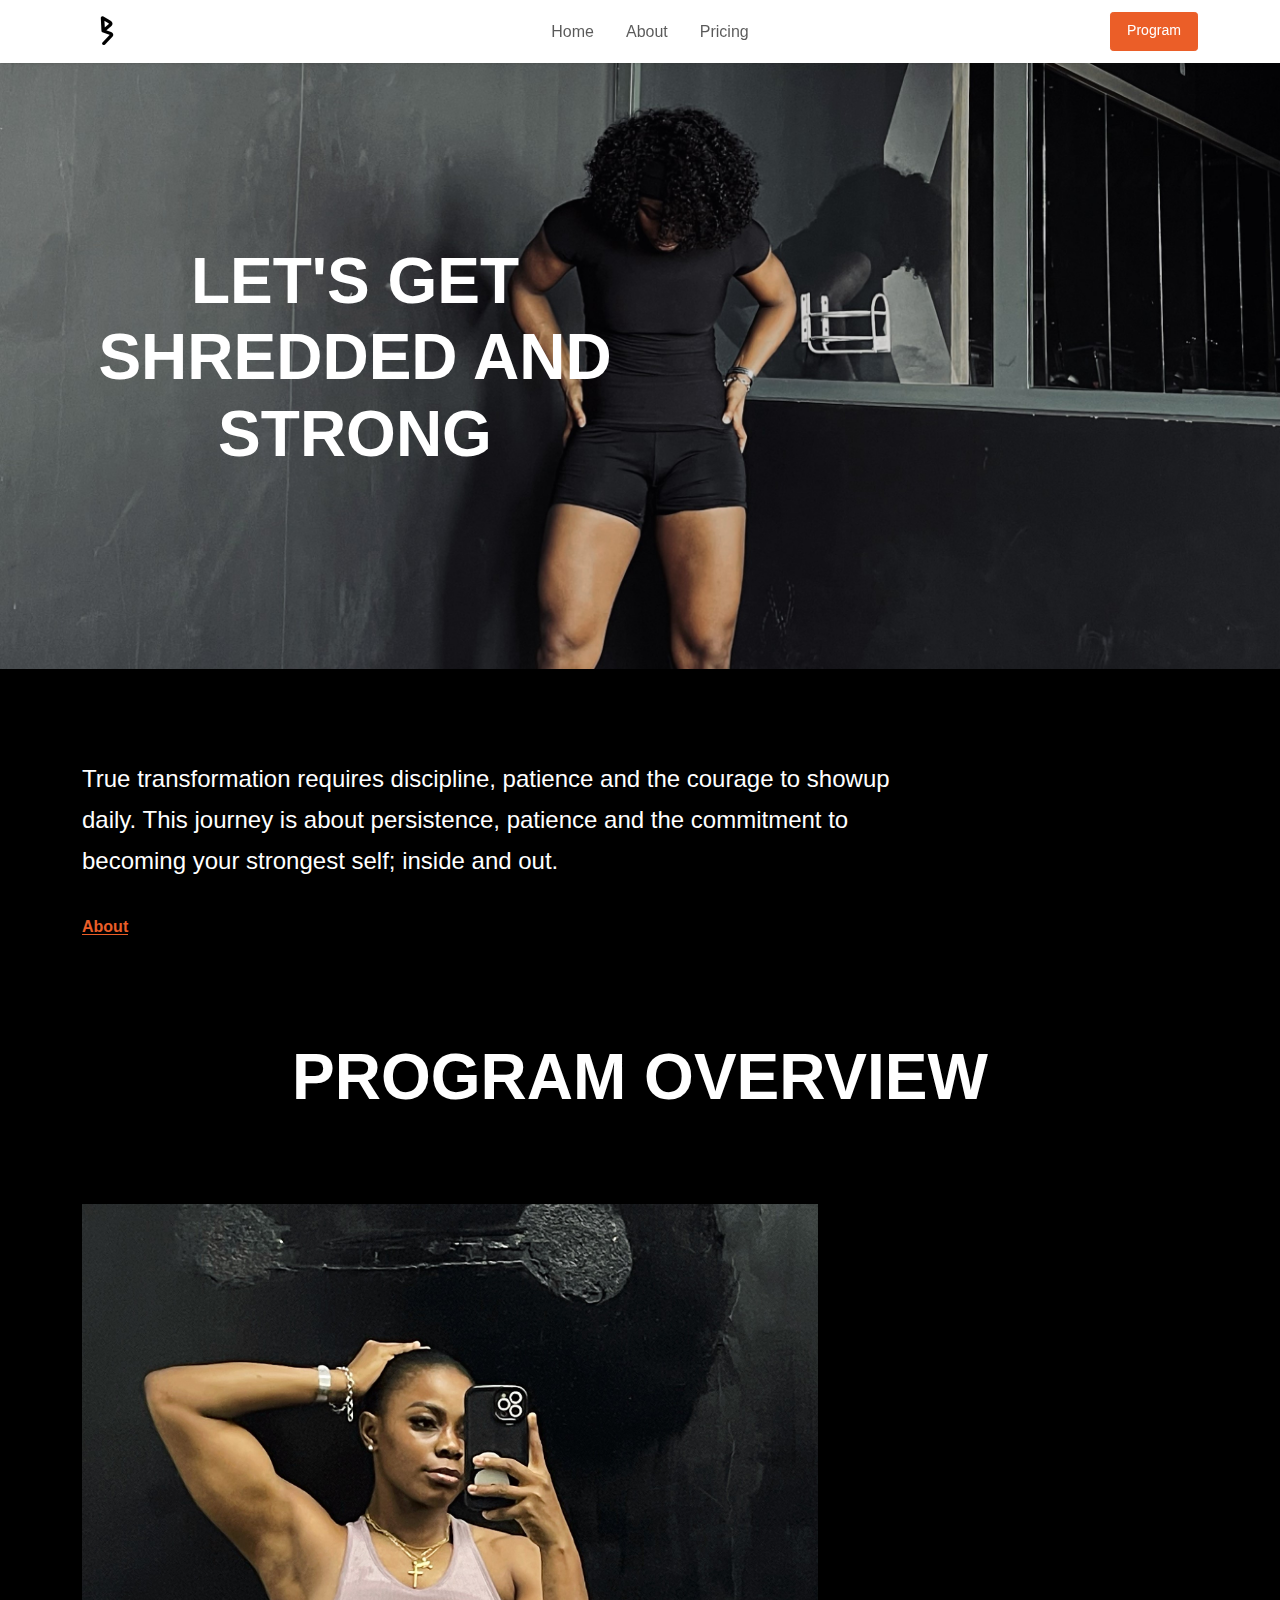
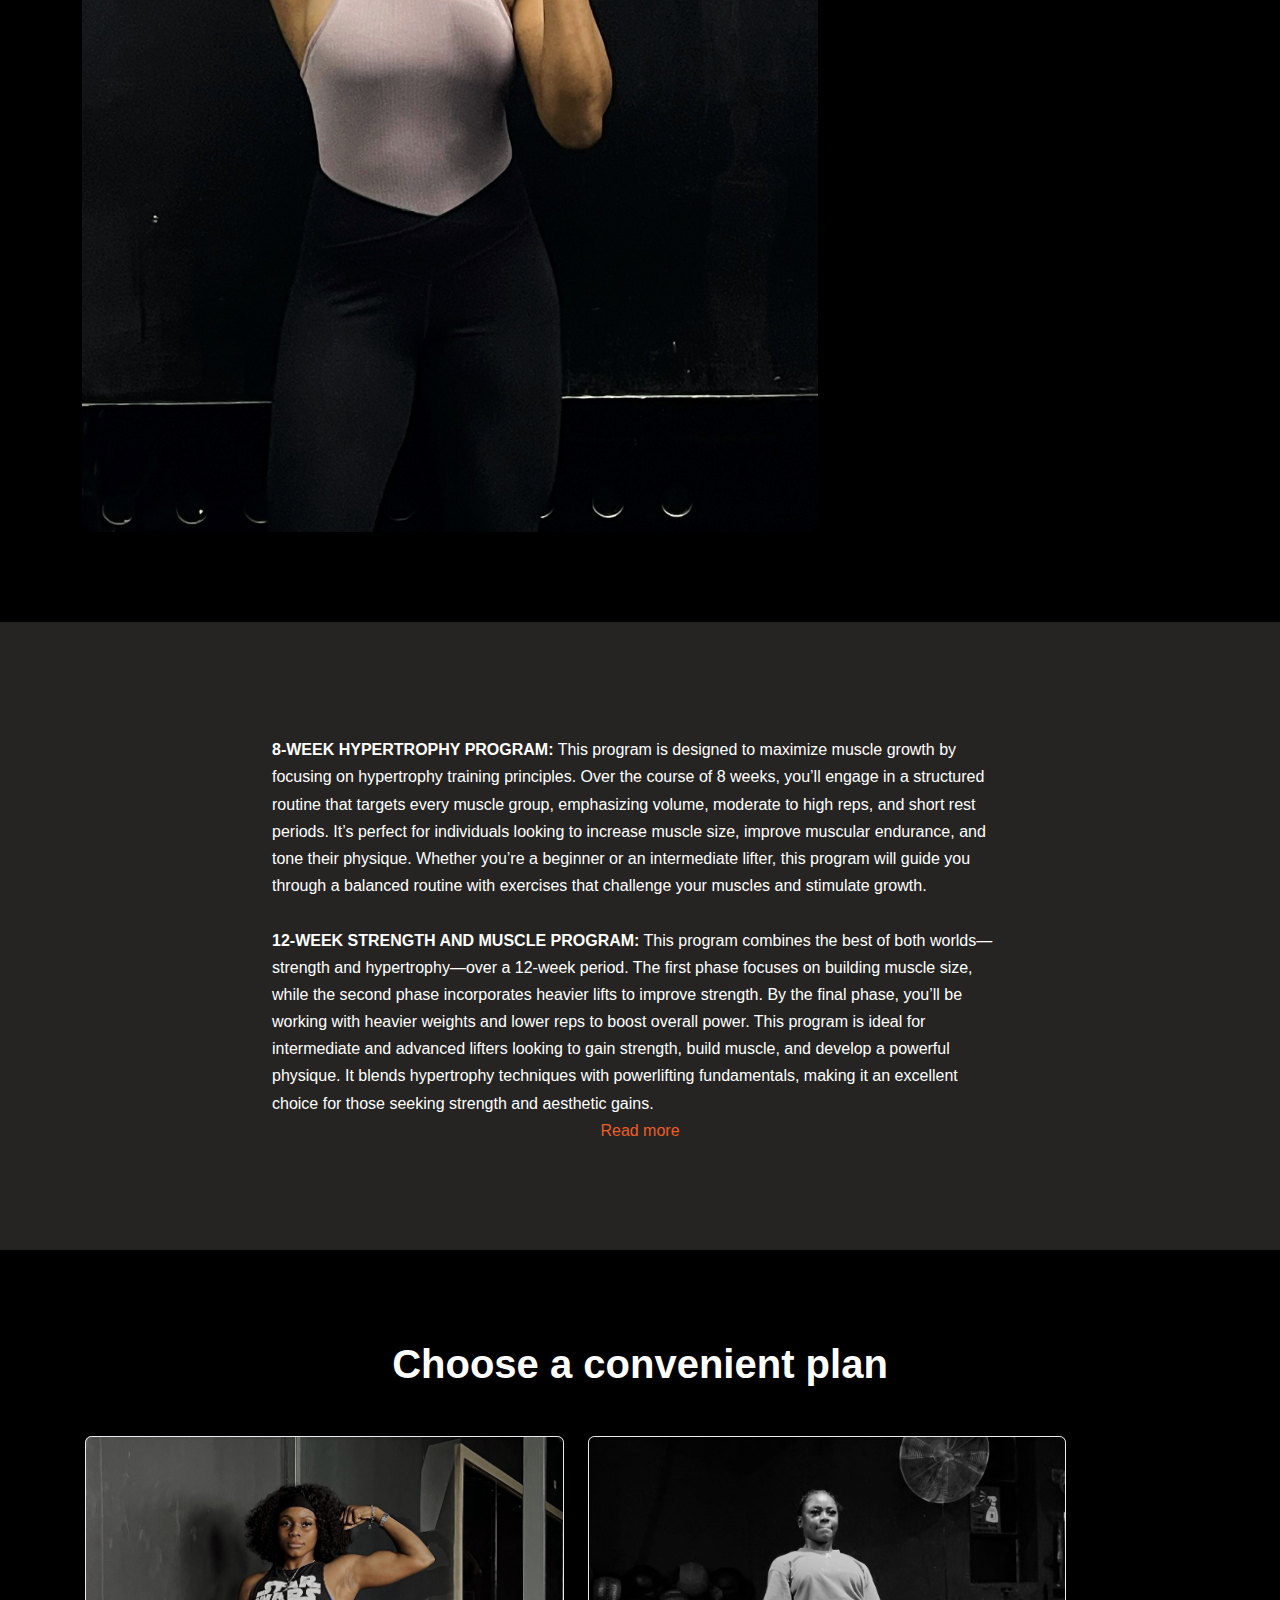
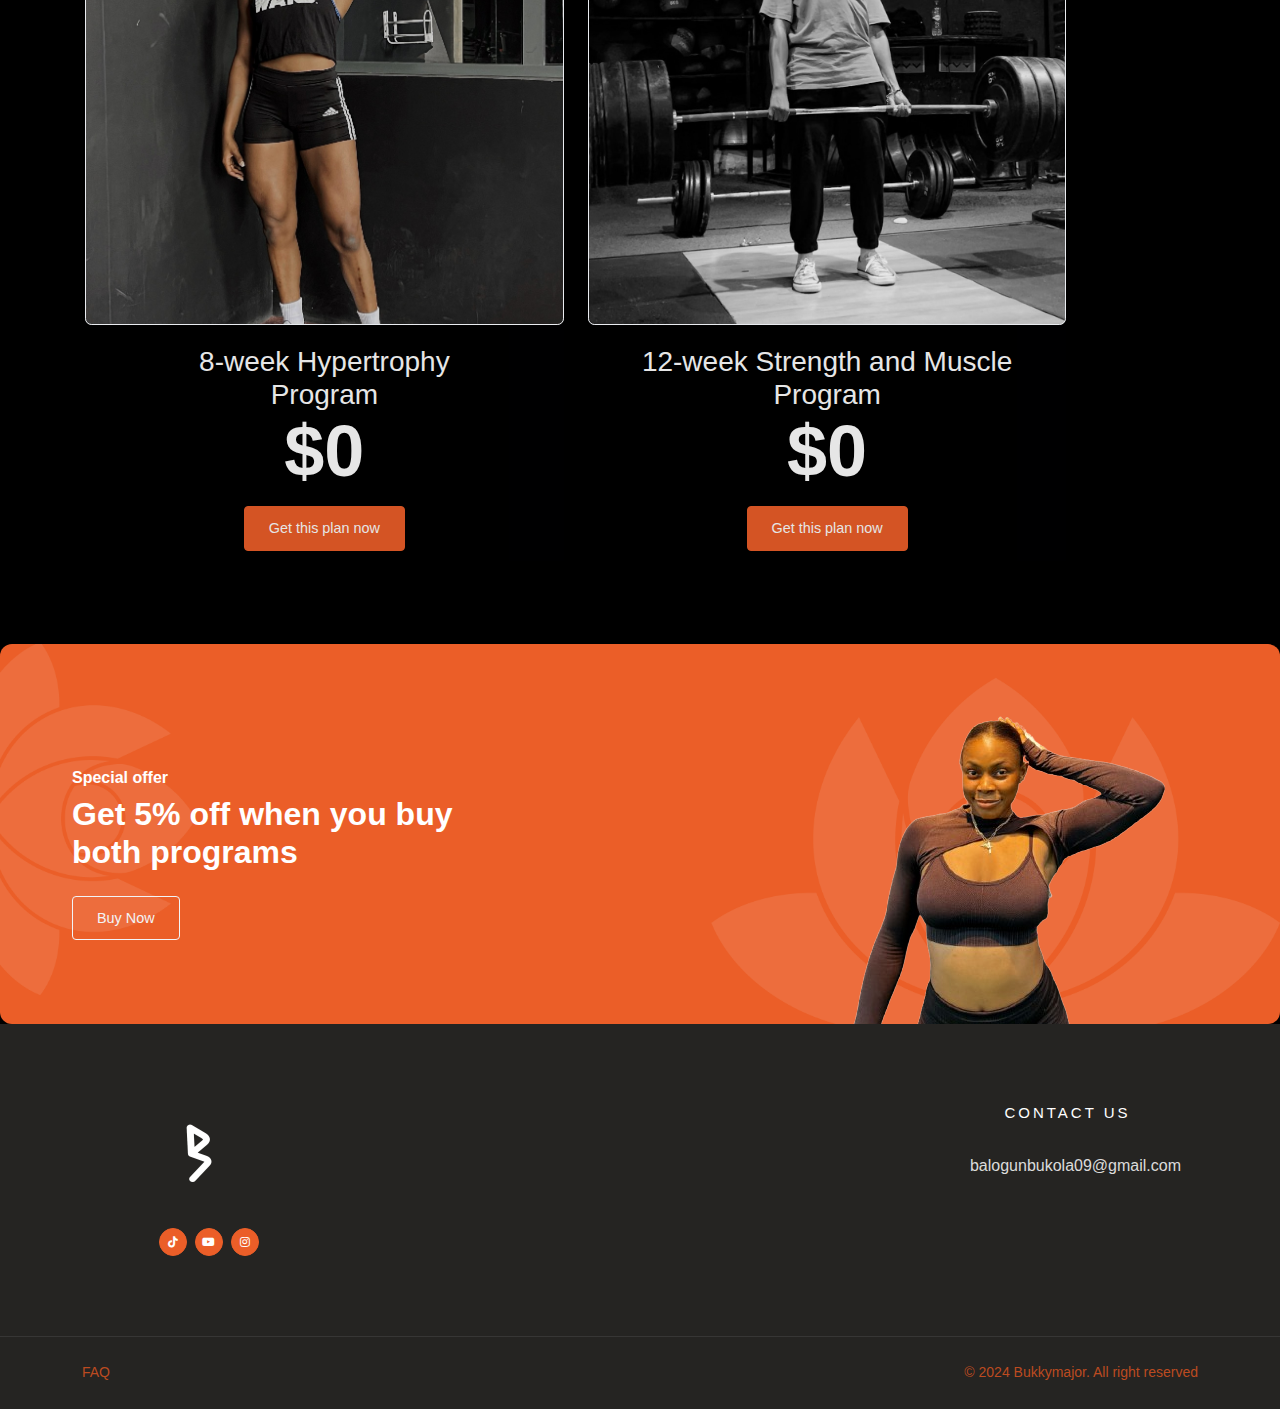
<file: index.html>
<!doctype html>
<html lang="zxx">

<head><!-- metas -->
    <meta charset="UTF-8">
    <meta http-equiv="X-UA-Compatible" content="IE=edge">
    <meta name="viewport" content="width=device-width, initial-scale=1, shrink-to-fit=no">
    <meta name="robots" content="index, follow">
    <meta name="author" content="Balogun Olajuwon">
    <meta name="keywords" content="BukkyMajor, Fitness Website, Online Coaching, Personal Training, Workout Plans, B David, Fitness Landing Page">
    <meta name="description" content="BukkyMajor is a premium fitness and personal training brand offering custom workout plans, online coaching, and lifestyle transformation services.">
    
    <title>BukkyMajor | Personal Training & Fitness Coaching by B David</title>
    
    <link rel="icon" type="image/png" href="assets/img/favicon.png">
    <link rel="shortcut icon" href="assets/img/favicon.png">
    
    <meta property="og:title" content="BukkyMajor | Online Fitness Coaching & Custom Training">
    <meta property="og:description" content="Join BukkyMajor and transform your fitness journey with custom plans and expert coaching by B David.">
    <meta property="og:image" content="https://olajuwon-dev.github.io/BUKKYMAJOR/assets/img/brand.png">
    <meta property="og:url" content="https://olajuwon-dev.github.io/BUKKYMAJOR/">
    <meta property="og:type" content="website">
    
    <meta name="twitter:card" content="summary_large_image">
    <meta name="twitter:title" content="BukkyMajor | Online Fitness Coaching & Custom Training">
    <meta name="twitter:description" content="Fitness made personal. Explore BukkyMajor’s plans, coaching, and transformation results.">
    <meta name="twitter:image" content="https://olajuwon-dev.github.io/BUKKYMAJOR/assets/img/brand.png">
    
    <!--wow.js-->
    <!-- <link rel="stylesheet" href="assets/css/animate.css">  -->
    <link rel="stylesheet" href="https://cdnjs.cloudflare.com/ajax/libs/animate.css/4.1.1/animate.min.css" integrity="sha512-c42qTSw/wPZ3/5LBzD+Bw5f7bSF2oxou6wEb+I/lqeaKV5FDIfMvvRp772y4jcJLKuGUOpbJMdg/BTl50fJYAw==" crossorigin="anonymous" referrerpolicy="no-referrer" />
    <script src="https://cdnjs.cloudflare.com/ajax/libs/wow/1.1.2/wow.min.js" integrity="sha512-Eak/29OTpb36LLo2r47IpVzPBLXnAMPAVypbSZiZ4Qkf8p/7S/XRG5xp7OKWPPYfJT6metI+IORkR5G8F900+g==" crossorigin="anonymous" referrerpolicy="no-referrer"></script>
    <!-- CSS Template -->
    <link href="assets/css/style.css" rel="stylesheet">
</head>

<body><!-- Skippy & Prload --><!-- skippy --> <a id="skippy" class="skippy visually-hidden-focusable overflow-hidden"
        href="#content">
        <div class="container"><span class="u-skiplink-text">Skip to main content</span></div>
    </a><!-- End skippy --><!-- Preload -->
    <div id="loading" class="loading-preloader bg-dark">
        <div class="loading-preloader-in">
            <div class="spinner-03"><span class="text-primary"></span></div>
        </div>
    </div><!-- End Preload --><!-- Edn Skippy & Prload --><!-- 
    ========================
        Wrapper 
    ========================
    -->
    <div class="wrapper"><!-- Header --><!-- Header -->
        <header class="main-header main-header-01 headroom sticky-top bg-body shadow-sm">
            <nav class="navbar navbar-expand-lg">
                <div class="container"><!-- Logo --> <a class="navbar-brand header-navbar-brand" href="index.html"><img
                            class="logo-dark" src="assets/img/favic-dark.png" title="" alt=""> <img class="logo-light"
                            src="assets/img/favic-dark.png" title="" alt=""> </a><!-- Logo --><!-- Menu -->
                    <div class="offcanvas offcanvas-start" tabindex="-1" id="offcanvas_Header_01"
                        aria-labelledby="offcanvas_Header_01Label">
                        <div class="offcanvas-header">
                            <div class="offcanvas-title" id="offcanvas_Header_01Label"><img class="logo-dark"
                                    src="assets/img/favic-dark.png" title="" alt=""> <img class="logo-light"
                                    src="assets/img/favic-dark.png" title="" alt=""></div><button type="button"
                                class="btn-close" data-bs-dismiss="offcanvas" aria-label="Close"></button>
                        </div>
                        <div class="offcanvas-body">
                            <ul class="navbar-nav mx-auto">
                                <li class="nav-item"><a class="nav-link" href="index.html">Home</a></li>
                                <li class="nav-item"><a class="nav-link" href="about.html">About</a></li>
                                <li class="nav-item"><a class="nav-link" href="pricing.html">Pricing</a></li>
                            </ul>
                        </div>
                    </div><!-- End Menu -->
                    <div class="nav align-items-center"> <a href="timetable.html"
                            class="btn btn-sm btn-primary mb-0 ms-2 text-nowrap d-flex">Program</a><!-- Mobile Toggle --> <button class="navbar-toggler" type="button"
                            data-bs-toggle="offcanvas" data-bs-target="#offcanvas_Header_01"
                            aria-controls="offcanvas_Header_01" aria-label="Toggle navigation"><span
                                class="toggler-icon"></span></button><!-- End Mobile Toggle --></div>
                </div>
            </nav>
        </header><!-- End Header --><!-- End Header --><!-- Main -->
        <main><!-- Section -->
            <section class="  section bg-cover bg-no-repeat" style="background-image: url(assets/img/web-back.JPG);">
                <div class="container ">
                  <div class="row section">
                    <div class=" zoom-in-animation col-lg-6">
                      <h1 class="  display-3 text-uppercase mb-3 text-white">Let's Get Shredded And Strong</h1>
                      
                    </div>
                  </div>
                </div>
              </section><!-- End Section --><!-- Section -->
            <div class="section">
                <div class="container">
                    <div class="row">
                        <div class="col-lg-9">
                            <p class="lead" style="color: #fff;">True transformation requires discipline, patience and the courage to showup daily. This journey is about persistence, patience and the commitment to becoming your strongest self; inside and out.</p>
                            <div class="pt-3"><a class="link-effect fw-600" href="about.html">About </a></div>
                        </div>
                    </div>
                </div>
            </div><!-- End Section --><!-- Section -->
            <section class=" section pt-0">
                <div class="container">
                    <div class="section-heading">
                        <h1 class="text-white display-3 pt-2">PROGRAM OVERVIEW</h1>
                    </div>
                    <div class="row g-4">
                        <!-- <div class="col-md-4">
                            <div class="position-relative overflow-hidden rounded-3">
                                <div class="position-absolute bottom-0 start-0 ms-4 mb-4"></div>
                                <img src="assets/img/buk2.JPG" title="" alt="">
                            </div>
                        </div> -->
                        <div class=" fade-in-left-animation col-md-8">
                            <div class="row g-4">
                                <div class="col-12">
                                    <div class="
                                    position-relative
                                     overflow-hidden
                                      rounded-3">
                                        <div class=" ms-4 mb-4"></div>
                                        <img src="assets/img/IMG_6162.JPG" title="" alt="">
                                    </div>
                                </div>
                                
                              
                            </div>
                        </div>
                    </div>
                </div>
            </section><!-- End Section --><!-- Section -->
            <section class="section bg-dark">
                <div class="container">
                    <div class="row justify-content-center">
                        <div class="col-lg-8 text_center">
                            <ol class="breadcrumb m-0 text-white text-opacity-75 justify-content-center mb-4"
                                style="--bs-breadcrumb-divider-color: rgba(255,255,255,.5)">
                            </ol>
                            
                            <p class="text_white text-opacity-75 m-0" style="color: #fff;"><strong>8-WEEK HYPERTROPHY PROGRAM:</strong> 
                                This program is designed to maximize muscle growth by focusing on hypertrophy training principles. Over the course of 8 weeks, you’ll engage in a structured routine that targets every muscle group, emphasizing volume, moderate to high reps, and short rest periods. It’s perfect for individuals looking to increase muscle size, improve muscular endurance, and tone their physique. Whether you’re a beginner or an intermediate lifter, this program will guide you through a balanced routine with exercises that challenge your muscles and stimulate growth.
                            </p>
                            <br>
                            <p class="text_white text-opacity-75 m-0" style="color: #fff;">
                           <strong> 12-WEEK STRENGTH AND MUSCLE PROGRAM:</strong>
                            This program combines the best of both worlds—strength and hypertrophy—over a 12-week period. The ﬁrst phase focuses on building muscle size, while the second phase incorporates heavier lifts to improve strength. By the ﬁnal phase, you’ll be working with heavier weights and lower reps to boost overall power. This program is ideal for intermediate and advanced lifters looking to gain strength, build muscle, and develop a powerful physique. It blends hypertrophy techniques with powerlifting fundamentals, making it an excellent choice for those seeking strength and aesthetic gains.</p>
                            <p class="pr"><a href="timetable.html">Read more</a></p>
                        </div>
                    </div>
                </div>
            </section>

            <section class="section">
                <div class="container">
                    <div class="section-heading text-center">
                        <h2 class="h1 m-0"  style="color: #fff;">Choose a convenient plan</h2>
                    </div>
                    <div class="row gy-4 mark">
                        <!-- 8-week plan card -->
                        <div class="col-md-4">
                            <div class="card hover-top" style="background-image: url('assets/img/IMG_4420.JPG'); background-size: cover;">   
                            </div>
                            <div class="contaner text-center text-white" style="background-color: rgb(0, 0, 0.6);">
                                <h3 class="fw-400 h3 pb-4" style="padding:4%; color:#fff; font-weight:700;" >8-week Hypertrophy <br> Program</h3>
                                <div class="display-2">$0</div><span class="fs-sm"></span>
                                <!-- <p class="m-0 pt-3">Phasellus in hendrerit interdum lorem proin pretium dictum urna</p> -->
                                <div class="pop pt_5"><a class="btn btn-primary" href="pricing.html">Get this plan now</a></div>
                            </div>
                        </div>
            
                        <!-- 12-week plan card -->
                        <div class="col-md-4">
                            <div class="card hover-top" style="background-image: url('assets/img/buk4.JPG'); background-size: cover;">
                            </div>
                            <div class="contaner text-center text-white" style="background-color: rgb(0, 0, 0.6);">
                                <h3 class="fw-400 h3 pb-4" style="padding:4%; color:#fff; font-weight:700;" >12-week Strength and Muscle Program</h3>
                                <div class="display-2">$0</div><span class="fs-sm"></span>
                                <!-- <p class="m-0 pt-3">Phasellus in hendrerit interdum lorem proin pretium dictum urna</p> -->
                                <div class="pop pt_5"><a class="btn btn-primary" href="pricing.html">Get this plan now</a></div>
                            </div>
                        </div>
            
                    </div>
                </div>
            </section>
            <!-- End Section --><!-- Section -->
            <div class=" ">
                <div class="p-4 p-lg-6 pb-0 pb-lg-0 bg-primary rounded-3 overflow-hidden bg-cover bg-center"
                    style="background-image: url(assets/img/effect/effect-1.png);">
                    <div class="row justify-content-between">
                        <div class="col-md-6 col-lg-5 d-flex align-items-center">
                            <div class="ps-lg-5 text-center text-md-start">
                                <h6 class="text-white">Special offer</h6>
                                <h2 class="text-white">Get 5% off when you buy both programs</h2>
                                <div class="pt-3"><a class="btn btn-outline-light" href="pricing.html">Buy Now</a></div>
                            </div>
                        </div>
                        <div class="col-md-6 col-lg-5 text-center"><img src="assets/img/IMG_9576.png" title="" alt="">
                        </div>
                    </div>
                </div>
            </div><!-- End Section --><!-- Section -->
           <!-- End Section --><!-- Section -->
           
        </main><!-- End Main --><!-- Footer -->
        <footer class="bg-dark text-white text-opacity-85">
            <div class="py-5 py-md-7 py-lg-8">
                <div class=" crntr container">
                    <div class=" wor row">
                        <div class="col-lg-4 col-xl-3 my-4">
                            <div class="mb-4"><img class="fim" src="assets/img/favico.png" title="" alt=""></div>
                            
                            <div class=" van nav"><a class="icon-xs btn p-0 btn-primary rounded-circle me-2" href="https://www.tiktok.com/@bukkymajor?_t=8qsQTNNmLl0&_r=1"><i class="fa-brands fa-tiktok"></i> </a>
                                <a
                                    class="icon-xs btn p-0 btn-primary rounded-circle me-2" href="https://youtube.com/@bukkymajor?si=p8_ywi_UFkwBZpnL"><i class="fa-brands fa-youtube"></i> </a>
                                    <a
                                    class="icon-xs btn p-0 btn-primary rounded-circle me-2" href="https://www.instagram.com/bukkymajor_/profilecard/?igsh=MWF4NnFkNHBqbmxtbw=="><i
                                        class="fab fa-instagram"></i> </a></div>
                        </div>
                        
                        <div class="col-sm-6 col-lg-4 col-xl-3 my-4">
                            <h5 class="footer-title-01 text-white">Contact Us</h5>
                            <ul class="list-unstyled">
                                
                                <li class="d-flex align-items-center pb-4">
                                    <span
                                        class="col ps-3 text-white text-opacity-85">balogunbukola09@gmail.com</span>
                                </li>
                            
                            </ul>
                        </div>
                    </div>
                </div>
            </div>
            <hr class="opacity-10 m-0">
            <div class="container py-3">
                <div class="row align-items-center">
                    <div class="col-md-6 py-2">
                        <ul
                            class="nav justify-content-center justify-content-md-start small list-unstyled footer-link-01 m-0">
                           
                            <li class="p-0 mx-3 ms-md-0 me-md-3" ><a href="timetable.html#faq" class="text_white"  style="color: #bc4b20;">FAQ</a></li>
                           
                        </ul>
                    </div>
                    <div class="col-md-6 py-2 text-center text-md-end">
                        <p class="text-white-85 small m-0"  style="color: #bc4b20;">© 2024 Bukkymajor. All right reserved</p>
                    </div>
                </div>
            </div>
        </footer><!-- End Footer -->
    </div><!-- 
    ========================
       End Wrapper 
    ========================
    -->
    <!-- script start -->
     <!--bootstrap-->
    <script src="assets/vendor/bootstrap/dist/js/bootstrap.bundle.min.js"></script><!-- swiper JS -->
    <script src="assets/vendor/swiper/swiper-bundle.min.js"></script><!-- Headroom JS -->
    <script src="assets/vendor/headroom/headroom.min.js"></script><!-- Timezz JS -->
    <script src="assets/vendor/timezz/timezz.js"></script><!-- Theme JS -->
    <script src="assets/js/theme.js"></script>
   
</body>

</html>
</file>
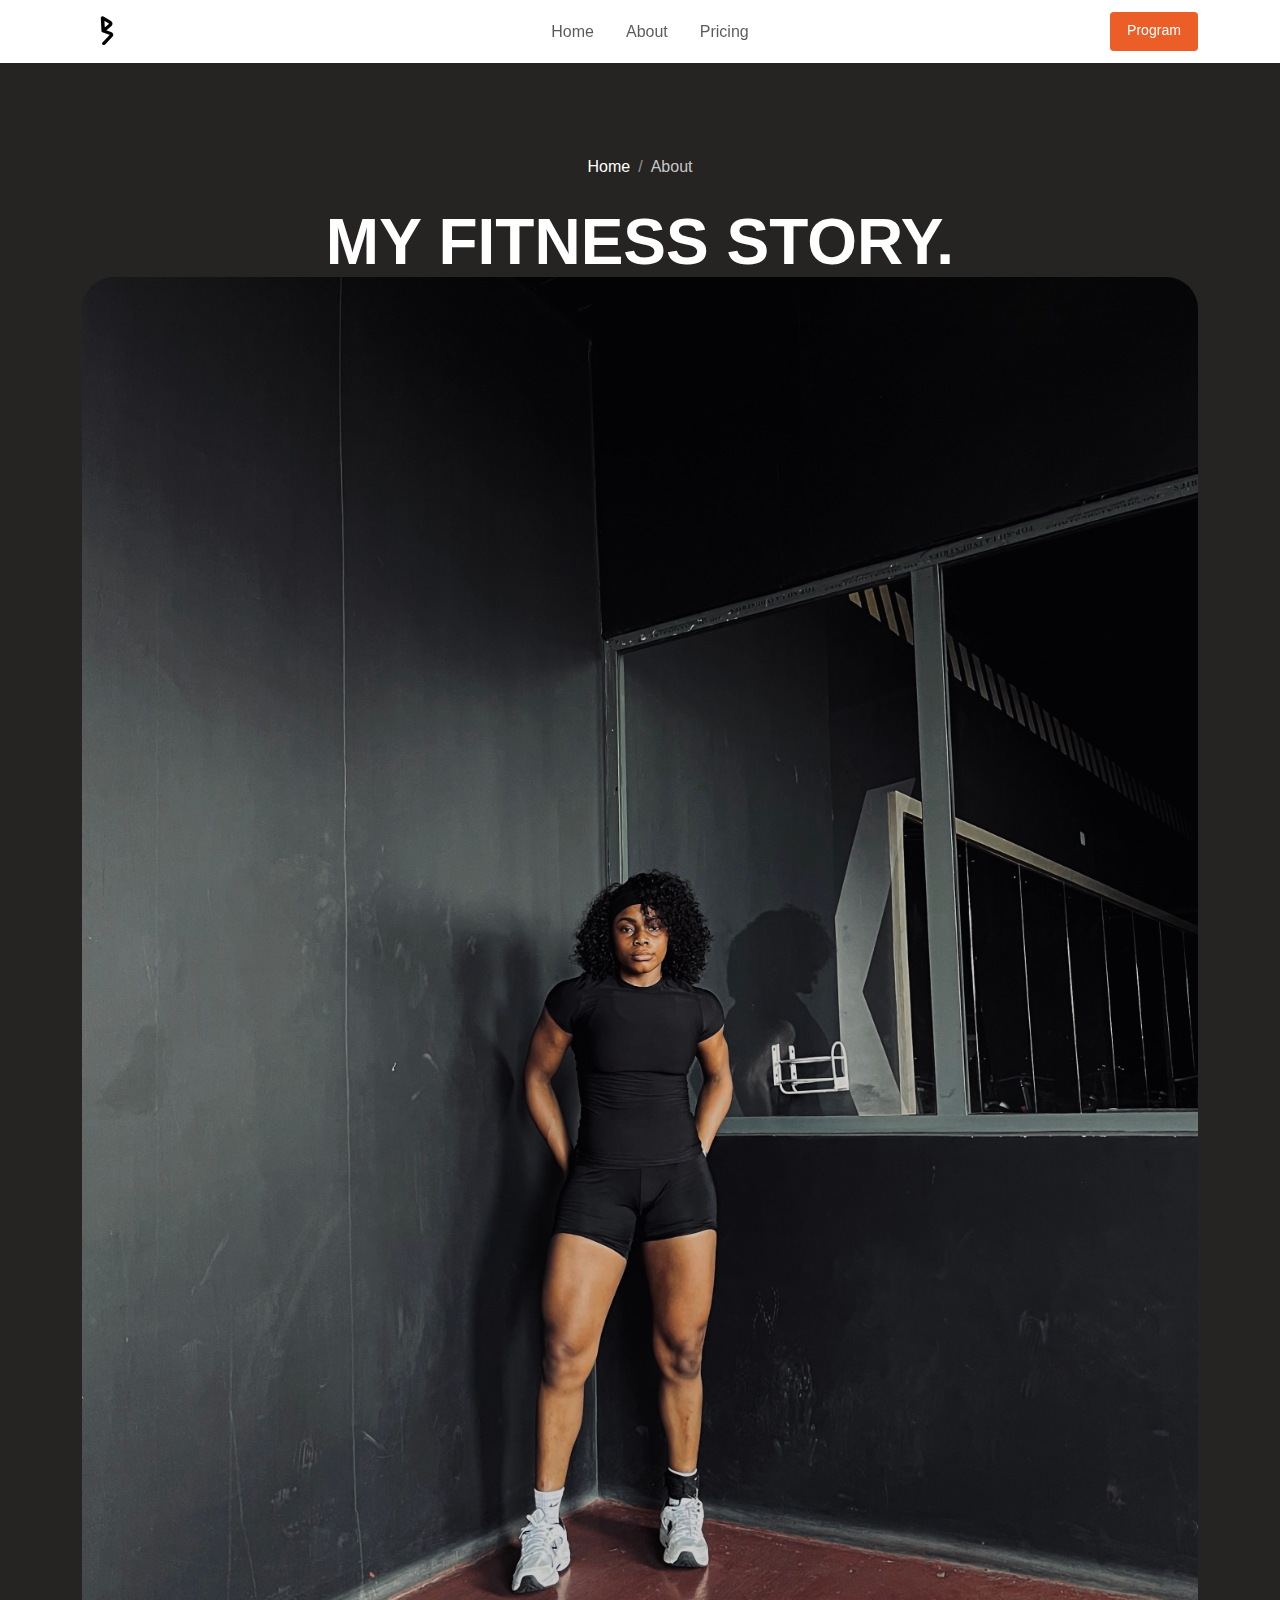
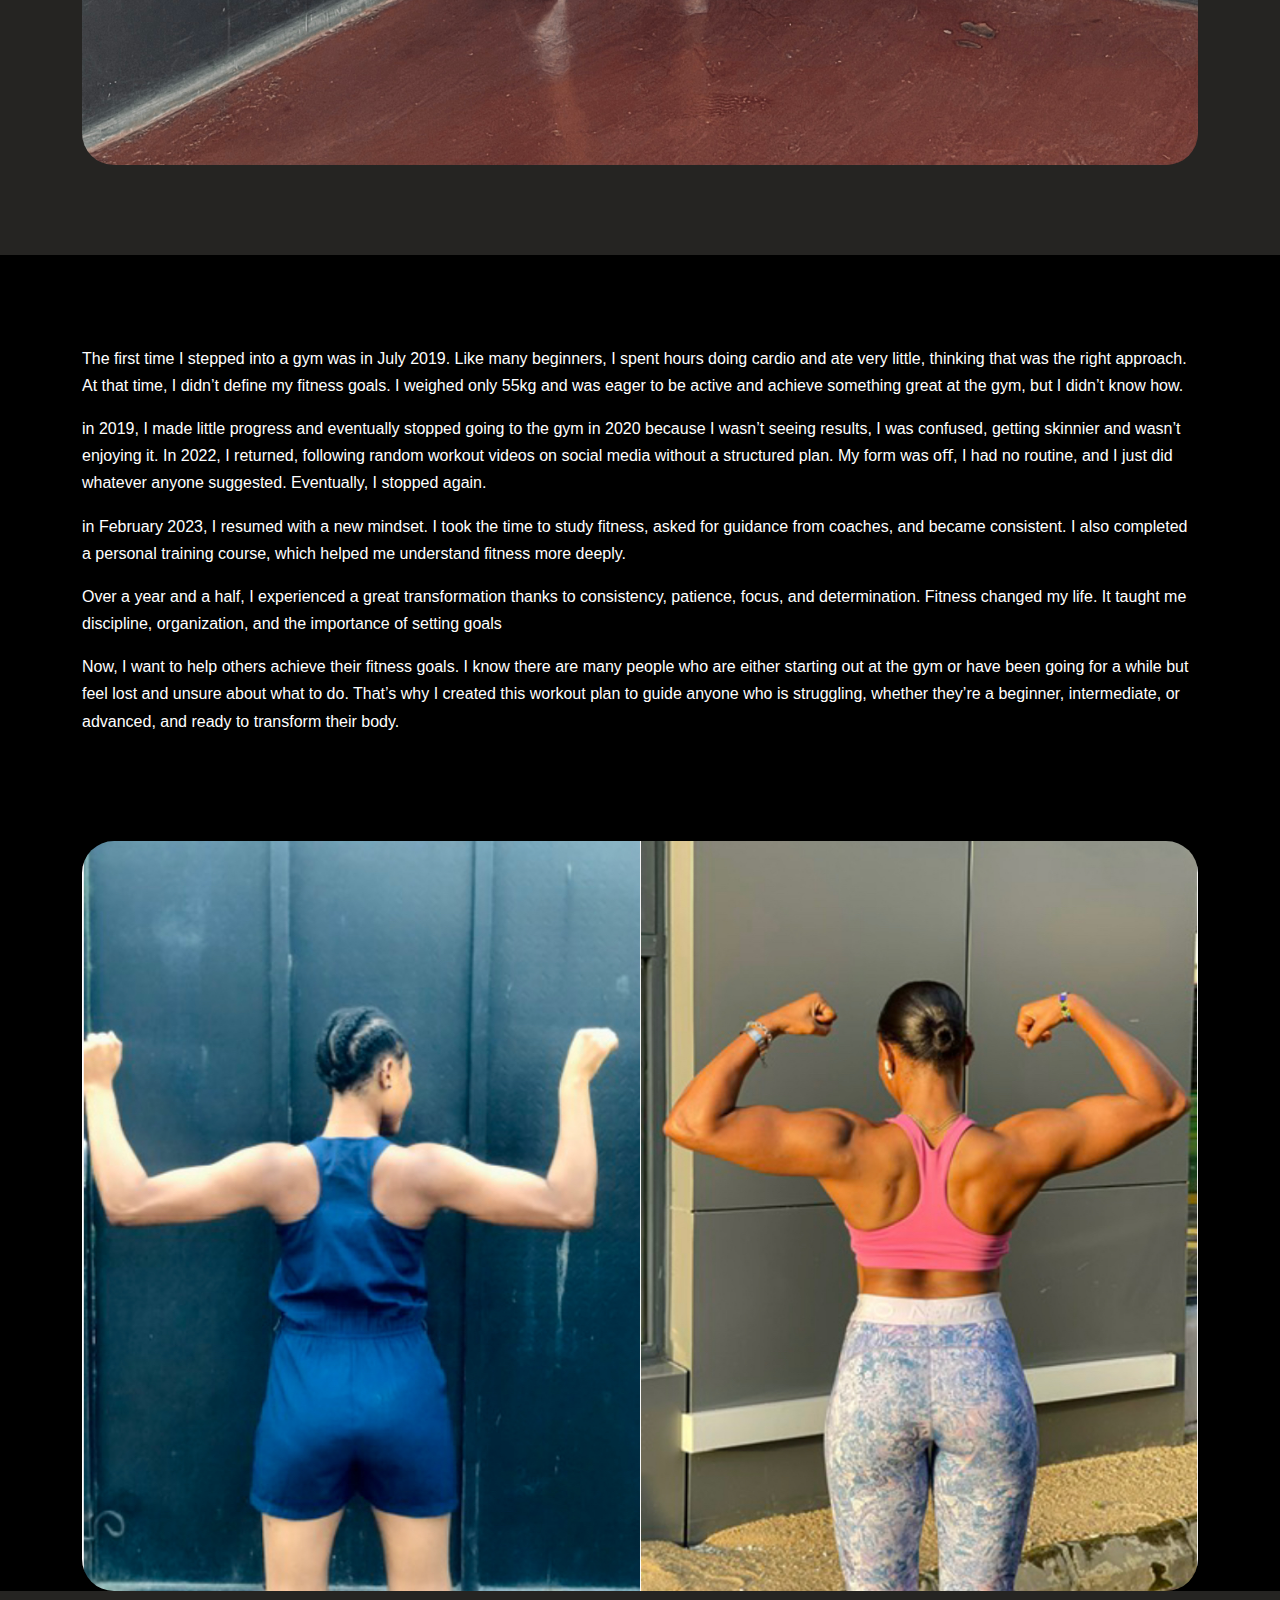
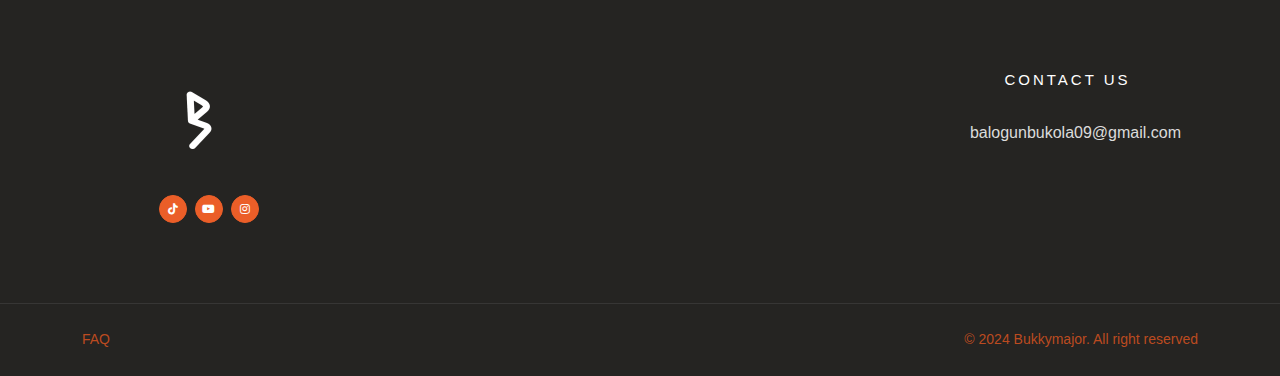
<file: about.html>
<!doctype html>
<html lang="zxx">

<head><!-- metas -->
    <meta charset="utf-8">
    <meta name="author" content="pxdraft">
    <meta http-equiv="X-UA-Compatible" content="IE=edge">
    <meta name="viewport" content="width=device-width,initial-scale=1,shrink-to-fit=no">
    <!-- title -->
    <title>BukkyMajor - Fitness & Physical Training </title><!-- Favicon -->
    <link rel="shortcut icon" href="assets/img/favicon.ico"><!-- CSS Template -->
    <link href="assets/css/style.css" rel="stylesheet">
</head>

<body><!-- Skippy & Prload --><!-- skippy --> <a id="skippy" class="skippy visually-hidden-focusable overflow-hidden"
        href="#content">
        <div class="container"><span class="u-skiplink-text">Skip to main content</span></div>
    </a><!-- End skippy --><!-- Preload -->
    <div id="loading" class="loading-preloader bg-dark">
        <div class="loading-preloader-in">
            <div class="spinner-03"><span class="text-primary"></span></div>
        </div>
    </div><!-- End Preload --><!-- Edn Skippy & Prload --><!-- 
    ========================
        Wrapper 
    ========================
    -->
    <div class="wrapper"><!-- Header --><!-- Header -->
        <header class="main-header main-header-01 headroom sticky-top bg-body shadow-sm">
            <nav class="navbar navbar-expand-lg">
                <div class="container"><!-- Logo --> <a class="navbar-brand header-navbar-brand" href="index.html"><img
                            class="logo-dark" src="assets/img/favic-dark.png" title="" alt=""> <img class="logo-light"
                            src="assets/img/favic-dark.png" title="" alt=""> </a><!-- Logo --><!-- Menu -->
                    <div class="offcanvas offcanvas-start" tabindex="-1" id="offcanvas_Header_01"
                        aria-labelledby="offcanvas_Header_01Label">
                        <div class="offcanvas-header">
                            <div class="offcanvas-title" id="offcanvas_Header_01Label"><img class="logo-dark"
                                    src="assets/img/favic-dark.png" title="" alt=""> <img class="logo-light"
                                    src="assets/img/favic-dark.png" title="" alt=""></div><button type="button"
                                class="btn-close" data-bs-dismiss="offcanvas" aria-label="Close"></button>
                        </div>
                        <div class="offcanvas-body">
                            <ul class="navbar-nav mx-auto">
                                <li class="nav-item"><a class="nav-link" href="index.html">Home</a></li>
                                <li class="nav-item"><a class="nav-link" href="about.html">About</a></li>
                                <li class="nav-item"><a class="nav-link" href="pricing.html">Pricing</a></li>
                               
                            </ul>
                        </div>
                    </div><!-- End Menu -->
                    <div class="nav align-items-center"><a href="timetable.html"
                            class="btn btn-sm btn-primary mb-0 ms-2 text-nowrap d-flex">Program</a><!-- Mobile Toggle --> <button class="navbar-toggler" type="button"
                            data-bs-toggle="offcanvas" data-bs-target="#offcanvas_Header_01"
                            aria-controls="offcanvas_Header_01" aria-label="Toggle navigation"><span
                                class="toggler-icon"></span></button><!-- End Mobile Toggle --></div>
                </div>
            </nav>
        </header><!-- End Header --><!-- End Header --><!-- Main -->
        <main><!-- Section -->
            <section class="section bg-dark">
                <div class="container pb-8">
                    <div class="row justify-content-center">
                        <div class="col-lg-8 text-center">
                            <ol class="breadcrumb m-0 text-white text-opacity-75 justify-content-center mb-4"
                                style="--bs-breadcrumb-divider-color: rgba(255,255,255,.5)">
                                <li class="breadcrumb-item"><a class="text-white" href="index.html">Home</a></li>
                                <li class="breadcrumb-item text-reset active" aria-current="page">About</li>
                            </ol>
                            <h1 class="text-white display-3">MY FITNESS STORY.</h1>
                        </div>
                    </div>
                 
                </div>
                <div class="container">
                    <div class=" side  mt-n10"><img class="rounded-5" src="assets/img/IMG_7023.JPG" title="" alt=""></div>
                </div>
            </section><!-- End Section --><!-- Section -->
           
            <section class="section">
                <div class="container">
                    <div class="row">
                           
                       
                        <div class="col-md-6 col-lg-6" style="color: white; flex:1 0 auto;">
                            <p>The ﬁrst time I stepped into a gym was in July 2019. Like many beginners, I spent hours doing cardio and ate very little, thinking that was the right approach. At that time, I didn’t deﬁne my ﬁtness goals. I weighed only 55kg and was eager to be active and achieve something great at the gym, but I didn’t know how.
                            </p>
                            <p>in 2019, I made little progress and eventually stopped going to the gym in 2020 because I wasn’t seeing results, I was confused, getting skinnier and wasn’t enjoying it. 
                                In 2022, I returned, following random workout videos on social media without a structured plan. 
                                My form was oﬀ, I had no routine, and I just did whatever anyone suggested. Eventually, I stopped again.
                                </p>
                            <p>in February 2023, I resumed with a new mindset. I took the time to study ﬁtness, asked for guidance from coaches, and became consistent. I also completed a personal training course, which helped me understand ﬁtness more deeply.
                            </p>

                            <p>Over a year and a half, I experienced a great transformation thanks to consistency, patience, focus, and determination. Fitness changed my life. It taught me discipline, organization, and the importance of setting goals
                            </p>

                            <p>Now, I want to help others achieve their ﬁtness goals. I know there are many people who are either starting out at the gym or have been going for a while but feel lost and unsure about what to do. That’s why I created this workout plan to guide anyone who is struggling, whether they’re a beginner, intermediate, or advanced, and ready to transform their body.</p>
                        </div>
                       
                        
                    </div>
                </div>
            </section>
            <!-- End Section -->

            <div class=" bottom container">
                <div class="side mt_n10"><img class="rounded-5" src="assets/img/IMG_7029.PNG" title="" alt=""></div>
            </div>
           
        </main><!-- End Main --><!-- Footer -->
        <footer class="bg-dark text-white text-opacity-85">
            <div class="py-5 py-md-7 py-lg-8">
                <div class=" crntr container">
                    <div class=" wor row">
                        <div class="col-lg-4 col-xl-3 my-4">
                            <div class="mb-4"><img class="fim" src="assets/img/favico.png" title="" alt=""></div>
                            
                            <div class=" van nav"><a class="icon-xs btn p-0 btn-primary rounded-circle me-2" href="https://www.tiktok.com/@bukkymajor?_t=8qsQTNNmLl0&_r=1"><i class="fa-brands fa-tiktok"></i> </a>
                                <a
                                    class="icon-xs btn p-0 btn-primary rounded-circle me-2" href="https://youtube.com/@bukkymajor?si=p8_ywi_UFkwBZpnL"><i class="fa-brands fa-youtube"></i> </a>
                                    <a
                                    class="icon-xs btn p-0 btn-primary rounded-circle me-2" href="https://www.instagram.com/bukkymajor_/profilecard/?igsh=MWF4NnFkNHBqbmxtbw=="><i
                                        class="fab fa-instagram"></i> </a></div>
                        </div>
                        
                        <div class="col-sm-6 col-lg-4 col-xl-3 my-4">
                            <h5 class="footer-title-01 text-white">Contact Us</h5>
                            <ul class="list-unstyled">
                                
                                <li class="d-flex align-items-center pb-4">
                                    <span
                                        class="col ps-3 text-white text-opacity-85">balogunbukola09@gmail.com</span>
                                </li>
                            
                            </ul>
                        </div>
                    </div>
                </div>
            </div>
            <hr class="opacity-10 m-0">
            <div class="container py-3">
                <div class="row align-items-center">
                    <div class="col-md-6 py-2">
                        <ul
                            class="nav justify-content-center justify-content-md-start small list-unstyled footer-link-01 m-0">
                           
                            <li class="p-0 mx-3 ms-md-0 me-md-3" ><a href="timetable.html#faq" class="text_white"  style="color: #bc4b20;">FAQ</a></li>
                           
                        </ul>
                    </div>
                    <div class="col-md-6 py-2 text-center text-md-end">
                        <p class="text-white-85 small m-0"  style="color: #bc4b20;">© 2024 Bukkymajor. All right reserved</p>
                    </div>
                </div>
            </div>
        </footer><!-- End Footer -->
    </div><!-- 
    ========================
       End Wrapper 
    ========================
    --><!-- script start --><!--bootstrap-->
    <script src="assets/vendor/bootstrap/dist/js/bootstrap.bundle.min.js"></script><!-- swiper JS -->
    <script src="assets/vendor/swiper/swiper-bundle.min.js"></script><!-- Headroom JS -->
    <script src="assets/vendor/headroom/headroom.min.js"></script><!-- Timezz JS -->
    <script src="assets/vendor/timezz/timezz.js"></script><!-- Theme JS -->
    <script src="assets/js/theme.js"></script>
    <!-- <script src="assets/js/color-modes.js"></script> --><!-- End script start -->
</body>

</html>
</file>
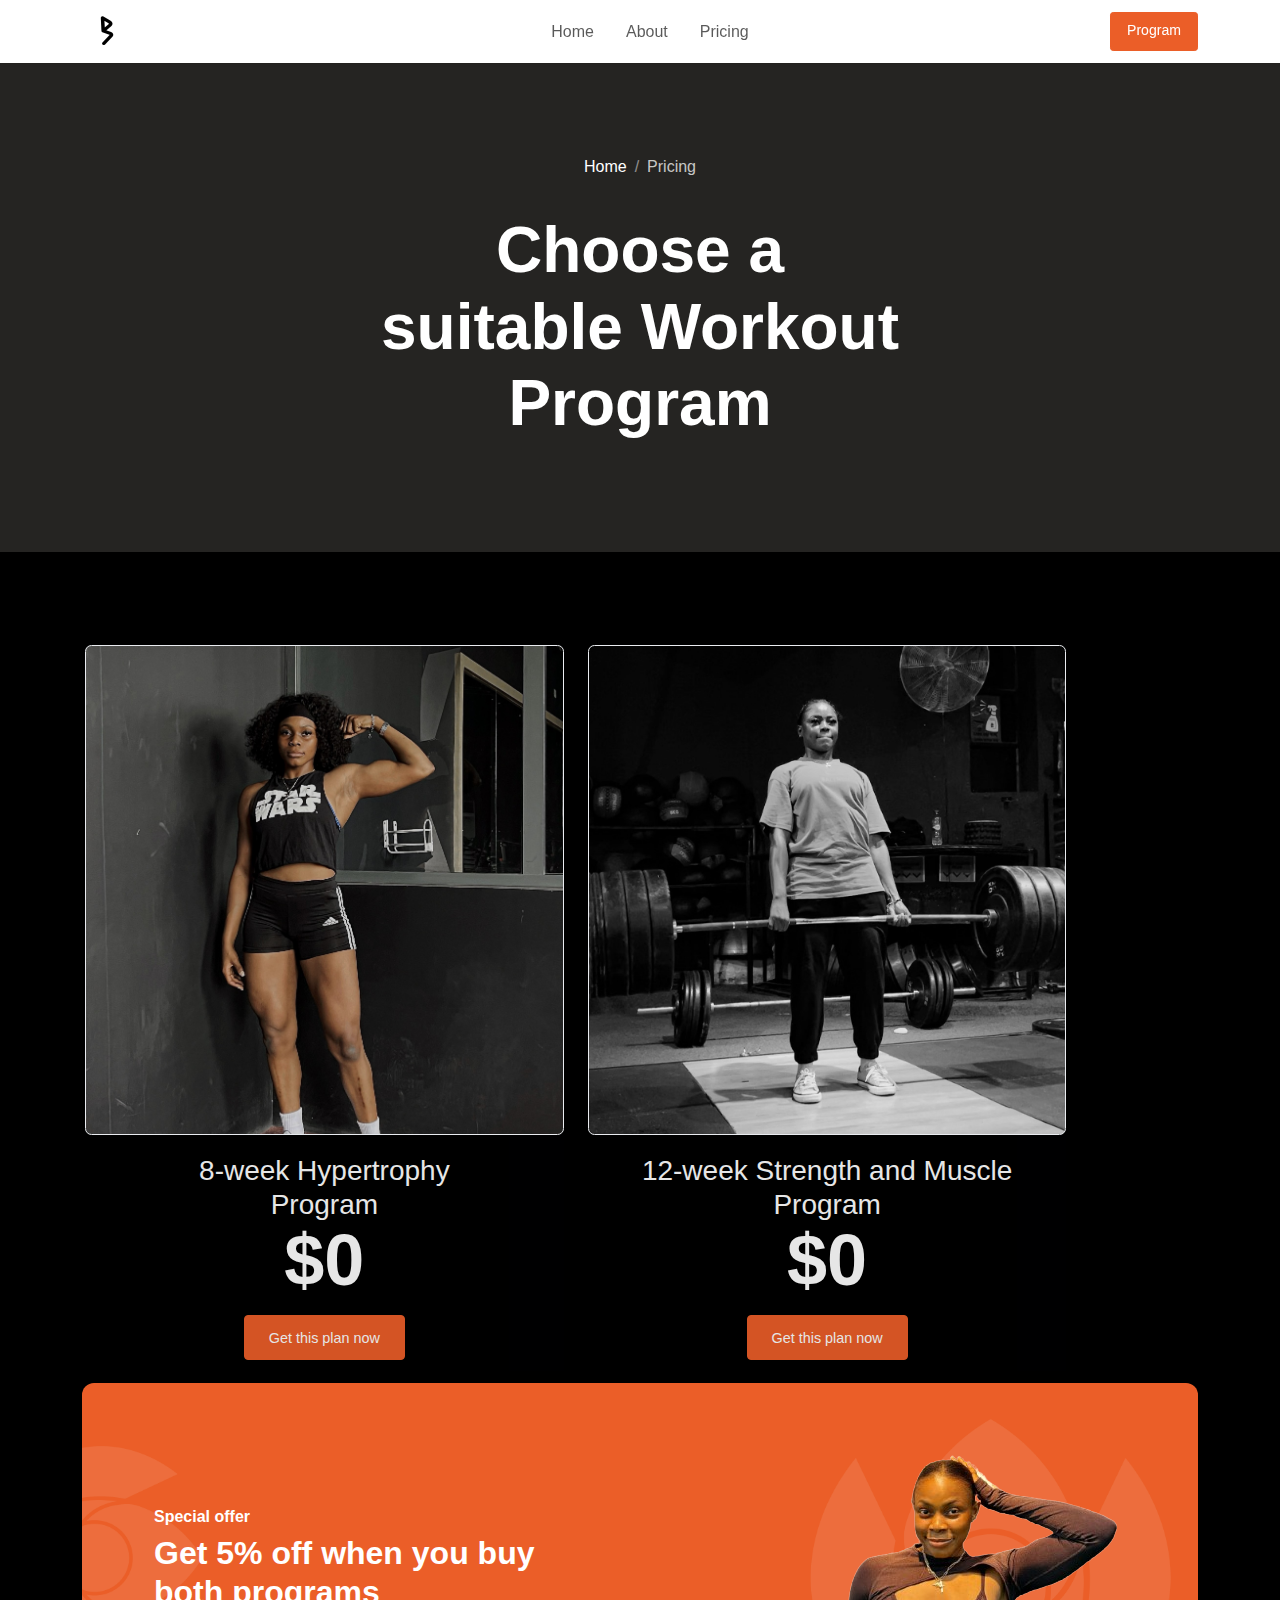
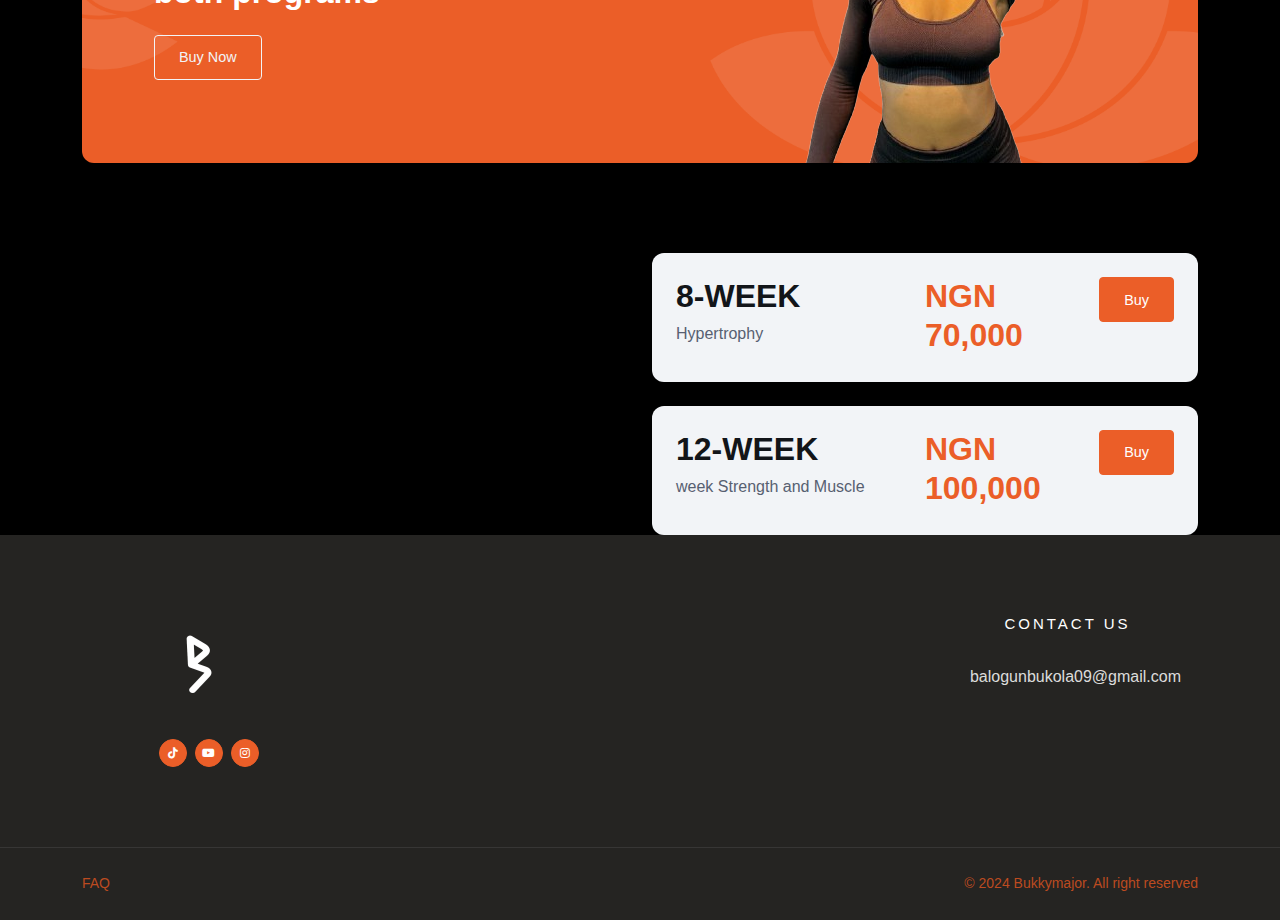
<file: pricing.html>
<!doctype html>
<html lang="zxx">

<head><!-- metas -->
    <meta charset="utf-8">
    <meta name="author" content="Balogun">
    <meta http-equiv="X-UA-Compatible" content="IE=edge">
    <meta name="viewport" content="width=device-width,initial-scale=1,shrink-to-fit=no">
    <!-- title -->
    <title>BukkyMajor - Fitness & Physical Training Templates</title><!-- Favicon -->
    <link rel="shortcut icon" href="assets/img/favicon.ico"><!-- CSS Template -->
    <link href="assets/css/style.css" rel="stylesheet">

    <script src="https://js.paystack.co/v1/inline.js"></script>

</head>

<body><!-- Skippy & Prload --><!-- skippy --> <a id="skippy" class="skippy visually-hidden-focusable overflow-hidden"
        href="#content">
        <div class="container"><span class="u-skiplink-text">Skip to main content</span></div>
    </a><!-- End skippy --><!-- Preload -->
    <div id="loading" class="loading-preloader bg-dark">
        <div class="loading-preloader-in">
            <div class="spinner-03"><span class="text-primary"></span></div>
        </div>
    </div><!-- End Preload --><!-- Edn Skippy & Prload --><!-- 
    ========================
        Wrapper 
    ========================
    -->
    <div class="wrapper"><!-- Header --><!-- Header -->
        <header class="main-header main-header-01 headroom sticky-top bg-body shadow-sm">
            <nav class="navbar navbar-expand-lg">
                <div class="container"><!-- Logo --> <a class="navbar-brand header-navbar-brand" href="index.html"><img
                            class="logo-dark" src="assets/img/favic-dark.png" title="" alt=""> <img class="logo-light"
                            src="assets/img/favic-dark.png" title="" alt=""> </a><!-- Logo --><!-- Menu -->
                    <div class="offcanvas offcanvas-start" tabindex="-1" id="offcanvas_Header_01"
                        aria-labelledby="offcanvas_Header_01Label">
                        <div class="offcanvas-header">
                            <div class="offcanvas-title" id="offcanvas_Header_01Label"><img class="logo-dark"
                                    src="assets/img/favic-dark.png" title="" alt=""> <img class="logo-light"
                                    src="assets/img/favic-dark.png" title="" alt=""></div><button type="button"
                                class="btn-close" data-bs-dismiss="offcanvas" aria-label="Close"></button>
                        </div>
                        <div class="offcanvas-body">
                            <ul class="navbar-nav mx-auto">
                                <li class="nav-item"><a class="nav-link" href="index.html">Home</a></li>
                                <li class="nav-item"><a class="nav-link" href="about.html">About</a></li>
                                <li class="nav-item"><a class="nav-link" href="pricing.html">Pricing</a></li>
                            </ul>
                        </div>
                    </div><!-- End Menu -->
                    <div class="nav align-items-center"> <a href="timetable.html"
                            class="btn btn-sm btn-primary mb-0 ms-2 text-nowrap d-flex">Program</a><!-- Mobile Toggle --> <button class="navbar-toggler" type="button"
                            data-bs-toggle="offcanvas" data-bs-target="#offcanvas_Header_01"
                            aria-controls="offcanvas_Header_01" aria-label="Toggle navigation"><span
                                class="toggler-icon"></span></button><!-- End Mobile Toggle --></div>
                </div>
            </nav>
        </header><!-- End Header --><!-- End Header --><!-- Main -->
        <main><!-- Section -->
            <section class="section bg-dark">
                <div class="container">
                    <div class="row justify-content-center">
                        <div class="col-lg-6 text-center">
                            <ol class="breadcrumb m-0 text-white text-opacity-75 justify-content-center mb-4"
                                style="--bs-breadcrumb-divider-color: rgba(255,255,255,.5)">
                                <li class="breadcrumb-item"><a class="text-white" href="index.html">Home</a></li>
                                <li class="breadcrumb-item text-reset active" aria-current="page">Pricing</li>
                            </ol>
                            <h1 class="text-white display-3 pt-2">Choose a suitable Workout Program</h1>
                            
                        </div>
                    </div>
                </div>
            </section><!-- End Section --><!-- Section -->
            <section class="section pb-0">
                <div class="container">
                    <div class="row gy-4 mark">
                        <!-- 8-week plan card -->
                        <div class="col-md-4">
                            <div class="card hover-top" style="background-image: url('assets/img/IMG_4420.JPG'); background-size: cover;">   
                            </div>
                            <div class="contaner text-center text-white" style="background-color: rgb(0, 0, 0.6);">
                                <h3 class="fw-400 h3 pb-4" style="padding:4%; color:#fff; font-weight:700;" >8-week Hypertrophy <br> Program</h3>
                                <div class="display-2">$0</div><span class="fs-sm"></span>
                                <!-- <p class="m-0 pt-3">Phasellus in hendrerit interdum lorem proin pretium dictum urna</p> -->
                                <div class="pop pt_5"><a class="btn btn-primary" href="pricing.html">Get this plan now</a></div>
                            </div>
                        </div>
            
                        <!-- 12-week plan card -->
                        <div class="col-md-4">
                            <div class="card hover-top" style="background-image: url('assets/img/buk4.JPG'); background-size: cover;">
                            </div>
                            <div class="contaner text-center text-white" style="background-color: rgb(0, 0, 0.6);">
                                <h3 class="fw-400 h3 pb-4" style="padding:4%; color:#fff; font-weight:700;" >12-week Strength and Muscle Program</h3>
                                <div class="display-2">$0</div><span class="fs-sm"></span>
                                <!-- <p class="m-0 pt-3">Phasellus in hendrerit interdum lorem proin pretium dictum urna</p> -->
                                <div class="pop pt_5"><a class="btn btn-primary" href="pricing.html">Get this plan now</a></div>
                            </div>
                        </div>
            
                </div>
            </section><!-- End Section -->
            <!-- Section -->
            <div class="container">
                <div class="p-4 p-lg-6 pb-0 pb-lg-0 bg-primary rounded-3 overflow-hidden bg-cover bg-center"
                    style="background-image: url(assets/img/effect/effect-1.png); margin-top: 20px;">
                    <div class="row justify-content-between">
                        <div class="col-md-6 col-lg-5 d-flex align-items-center">
                            <div class="ps-lg-5 text-center text-md-start">
                                <h6 class="text-white">Special offer</h6>
                                <h2 class="text-white">Get 5% off when you buy both programs</h2>
                                <div class="pt-3"><a class="btn btn-outline-light" href="pricing.html">Buy Now</a></div>
                            </div>
                        </div>
                        <div  class="col-md-6 col-lg-5 text-center"><img src="assets/img/IMG_9576.png" title="" alt="">
                        </div>
                    </div>
                </div>
            </div><!-- End Section --><!-- Section -->
            <section class="section pb-0">
                <div class="container">
                    <div class="row justify-content-between">
                        <div class="col-md-5 col-lg-4">
                            <div class="section-heading">
                                <h2 class="h1 mb-3"></h2>
                                <!-- <p>The best yoga and meditation practices, adapted at a high level to the needs of the
                                    modern pace of life</p>
                                <ul class="list-unstyled m-0 p-0 pt-3">
                                    <li class="d-flex pb-2"><i class="text-primary bi-clock"></i> <span
                                            class="col ps-3">lesson duration 90 minutes</span></li>
                                    <li class="d-flex pb-2"><i class="text-primary bi-check-circle-fill"></i> <span
                                            class="col ps-3">subscription one time Payment</span></li>
                                    <li class="d-flex pb-2"><i class="text-primary bi-star-fill"></i> <span
                                            class="col ps-3">valid for all types of classes</span></li>
                                </ul> -->
                            </div>
                        </div>
                        <div class="col-md-7 col-lg-6">
                            <div class="row gy-4">
                                <div class="col-12   ">
                                    <div class="row rounded-3 p-4 g-0 bg-gray-100">
                                        <div class="col-sm-6 pb-3 pb-sm-0">
                                            <h2 class="mb-1">8-WEEK</h2><span>Hypertrophy </span>
                                        </div>
                                        <div class="col-6 col-sm-3">
                                            <h3 class="h2 mb-1 text-primary">NGN 70,000 </h3><span></span>
                                        </div>
                                        <div class="col-6 col-sm-3 text-end"><a class="btn btn-primary" href="#" onclick="payWithPaystack(70000, 'NGN')">Buy</a>
                                        </div>
                                    </div>
                                </div>
                                <div class="col-12  ">
                                    <div class="row rounded-3 p-4 g-0 bg-gray-100">
                                        <div class="col-sm-6 pb-3 pb-sm-0">
                                            <h2 class="mb-1">12-WEEK</h2><span>week Strength and Muscle</span>
                                        </div>
                                        <div class="col-6 col-sm-3">
                                            <h3 class="h2 mb-1 text-primary">NGN 100,000</h3><span></span>
                                        </div>
                                        <div class="col-6 col-sm-3 text-end"><a class="btn btn-primary" href="#" onclick="payWithPaystack(60, 'USD')">Buy</a>
                                        </div>
                                    </div>
                                </div>
                            
                               
                            </div>
                        </div>
                    </div>
                </div>
            </section><!-- End Section --><!-- Section -->
            
        </main><!-- End Main --><!-- Footer -->
        <footer class="bg-dark text-white text-opacity-85">
            <div class="py-5 py-md-7 py-lg-8">
                <div class=" crntr container">
                    <div class=" wor row">
                        <div class="col-lg-4 col-xl-3 my-4">
                            <div class="mb-4"><img class="fim" src="assets/img/favico.png" title="" alt=""></div>
                            
                            <div class=" van nav"><a class="icon-xs btn p-0 btn-primary rounded-circle me-2" href="https://www.tiktok.com/@bukkymajor?_t=8qsQTNNmLl0&_r=1"><i class="fa-brands fa-tiktok"></i> </a>
                                <a
                                    class="icon-xs btn p-0 btn-primary rounded-circle me-2" href="https://youtube.com/@bukkymajor?si=p8_ywi_UFkwBZpnL"><i class="fa-brands fa-youtube"></i> </a>
                                    <a
                                    class="icon-xs btn p-0 btn-primary rounded-circle me-2" href="https://www.instagram.com/bukkymajor_/profilecard/?igsh=MWF4NnFkNHBqbmxtbw=="><i
                                        class="fab fa-instagram"></i> </a></div>
                        </div>
                        
                        <div class="col-sm-6 col-lg-4 col-xl-3 my-4">
                            <h5 class="footer-title-01 text-white">Contact Us</h5>
                            <ul class="list-unstyled">
                                
                                <li class="d-flex align-items-center pb-4">
                                    <span
                                        class="col ps-3 text-white text-opacity-85">balogunbukola09@gmail.com</span>
                                </li>
                            
                            </ul>
                        </div>
                    </div>
                </div>
            </div>
            <hr class="opacity-10 m-0">
            <div class="container py-3">
                <div class="row align-items-center">
                    <div class="col-md-6 py-2">
                        <ul
                            class="nav justify-content-center justify-content-md-start small list-unstyled footer-link-01 m-0">
                           
                            <li class="p-0 mx-3 ms-md-0 me-md-3" ><a href="timetable.html#faq" class="text_white"  style="color: #bc4b20;">FAQ</a></li>
                           
                        </ul>
                    </div>
                    <div class="col-md-6 py-2 text-center text-md-end">
                        <p class="text-white-85 small m-0"  style="color: #bc4b20;">© 2024 Bukkymajor. All right reserved</p>
                    </div>
                </div>
            </div>
        </footer><!-- End Footer -->
    </div><!-- 
    ========================
       End Wrapper 
    ========================
    --><!-- script start --><!--bootstrap-->
    <script src="assets/vendor/bootstrap/dist/js/bootstrap.bundle.min.js"></script><!-- swiper JS -->
    <script src="assets/vendor/swiper/swiper-bundle.min.js"></script><!-- Headroom JS -->
    <script src="assets/vendor/headroom/headroom.min.js"></script><!-- Timezz JS -->
    <script src="assets/vendor/timezz/timezz.js"></script><!-- Theme JS -->
    <script src="assets/js/theme.js"></script>
    <!-- <script src="assets/js/color-modes.js"></script> -->
    <script>
        function payWithPaystack(amount, currency) {
            let handler = PaystackPop.setup({
                key: 'pk_live_77df60a3cc5ca0809d2cd8d42a08c11ffb5ee096',
                email: 'customer@example.com', // Replace with customer email dynamically if available
                amount: amount * 100, // Convert to kobo/cent
                currency: currency,
                ref: 'PLAN_' + Math.floor((Math.random() * 1000000000) + 1), // Unique reference for each transaction
                callback: function(response) {
                    alert('Payment complete! Reference: ' + response.reference);
                    // Redirect user to success page or make server request to confirm payment
                    window.location.href = "/success.html";
                },
                onClose: function() {
                    alert('Transaction was not completed, window closed.');
                }
            });
            handler.openIframe();
        }

        const axios = require('axios');

            async function verifyTransaction(reference) {
            try {
            const response = await axios.get(`https://api.paystack.co/transaction/verify/${reference}`, {
                headers: {
                    Authorization: `Bearer YOUR_SECRET_KEY`,
                },
            });
            if (response.data.status) {
                // Handle successful verification, e.g., grant Google Drive access and send email
                return response.data;
            }
        } catch (error) {
            console.error("Verification failed:", error);
        }
    }

    </script>
    
    <!-- End script start -->
</body>

</html>
</file>
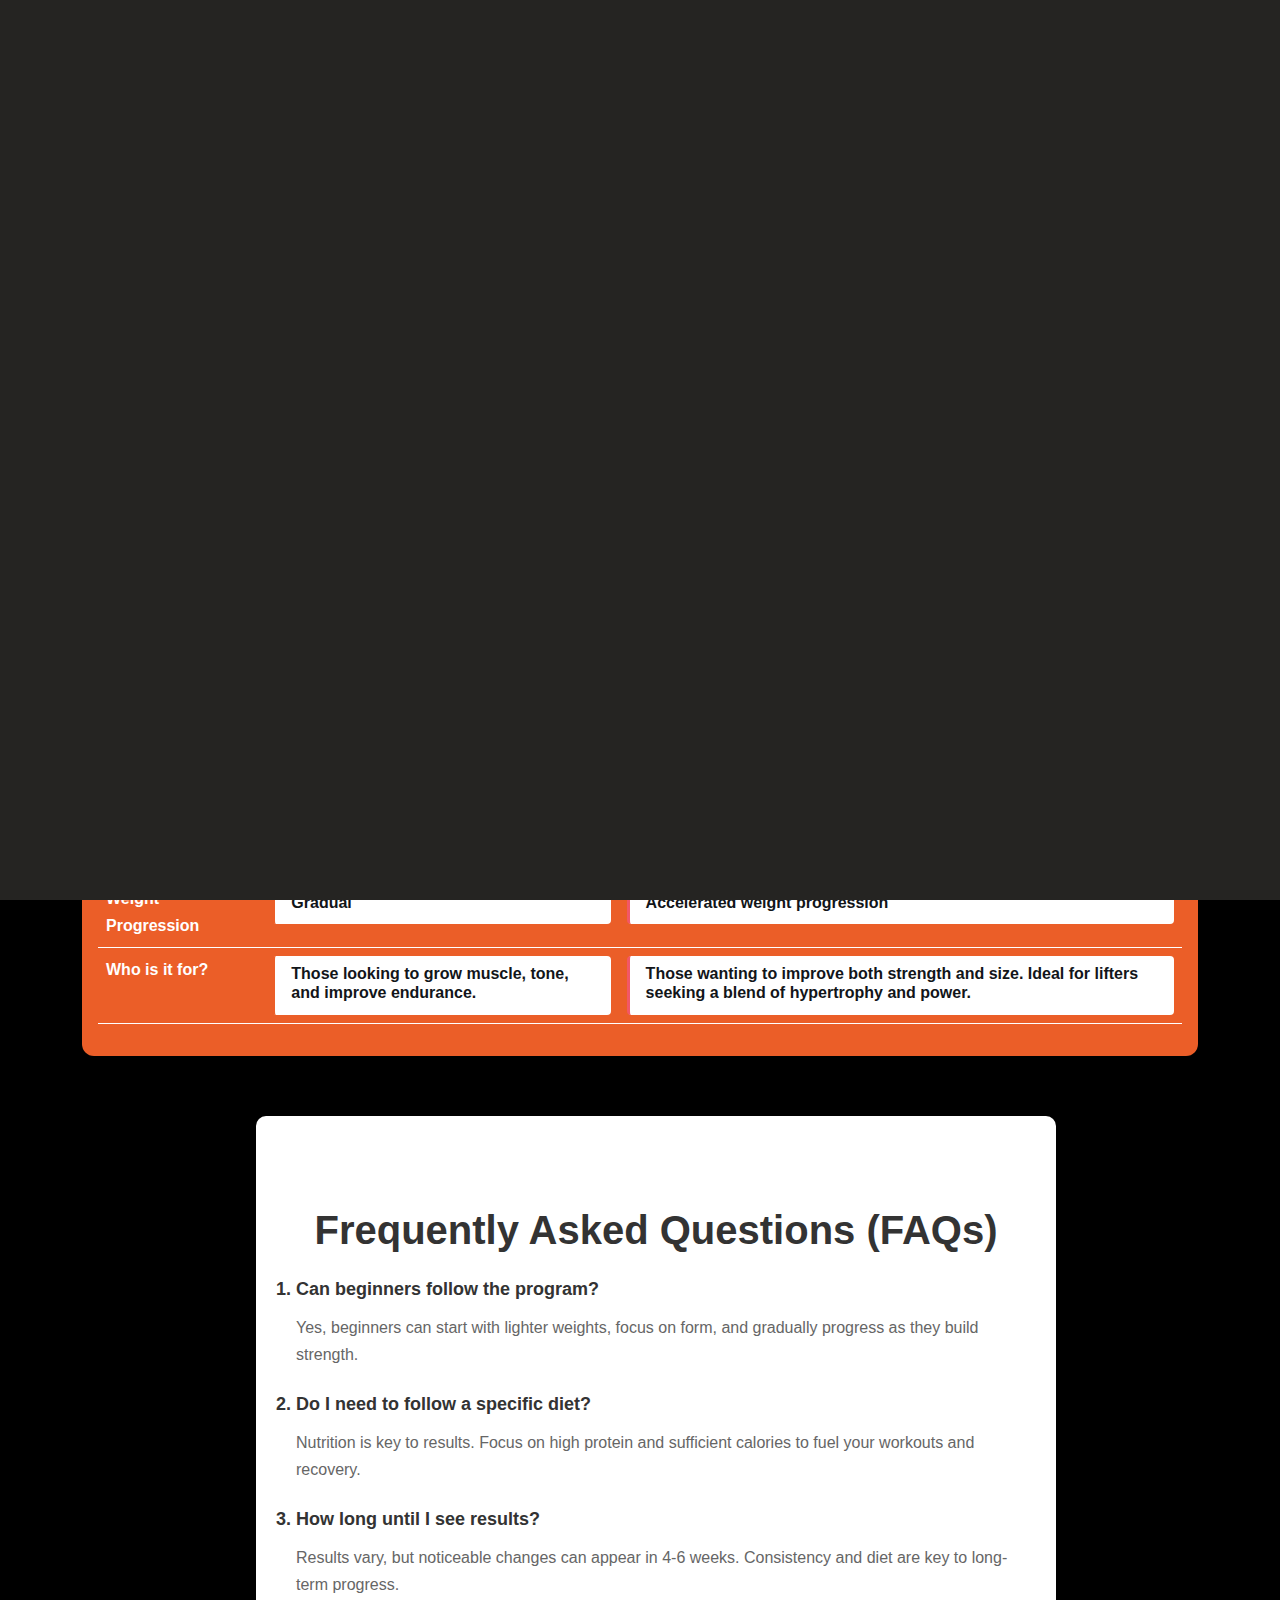
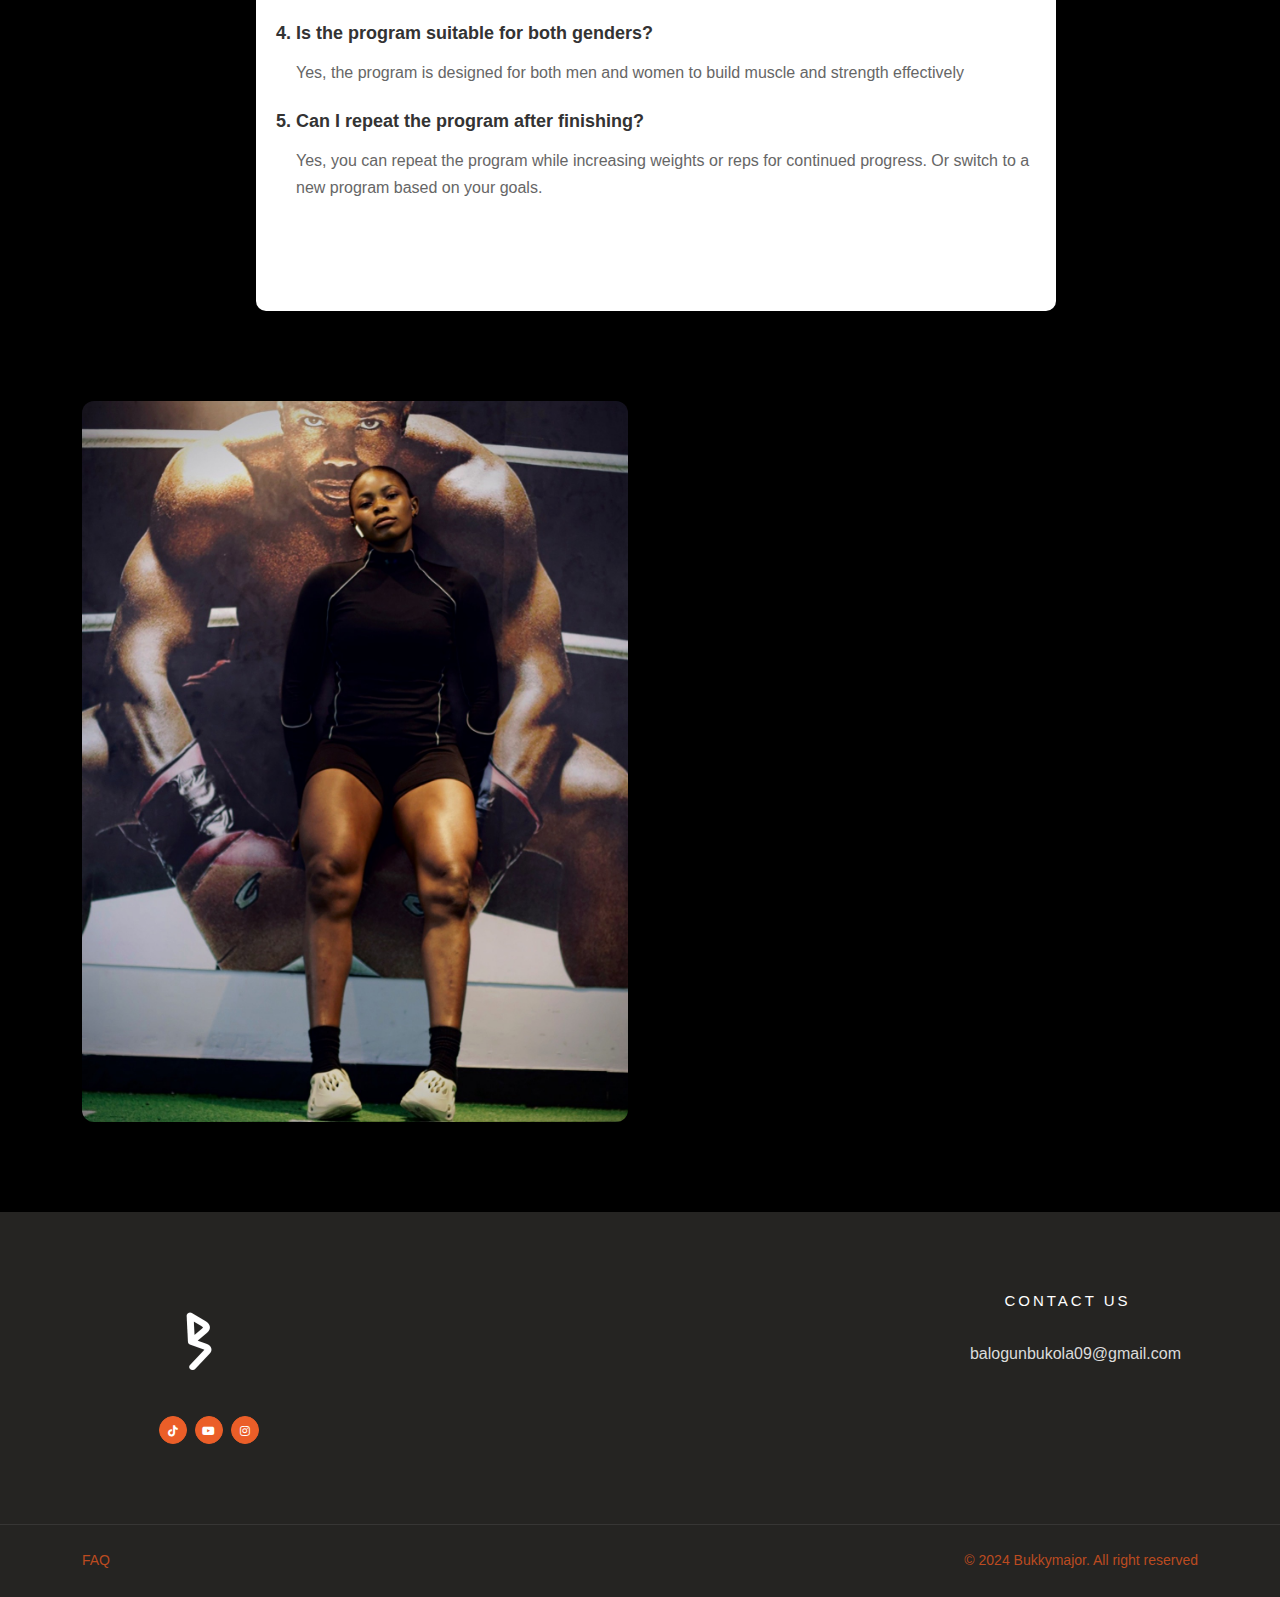
<file: timetable.html>
<!doctype html>
<html lang="zxx">

<head><!-- metas -->
    <meta charset="utf-8">
    <meta name="author" content="pxdraft">
    <meta http-equiv="X-UA-Compatible" content="IE=edge">
    <meta name="viewport" content="width=device-width,initial-scale=1,shrink-to-fit=no">
    <meta name="keywords" content="FItness - BUkkymajor">
    <meta name="description" content=""><!-- title -->
    <title>BukkyMajor Fitness & Physical Training Templates</title><!-- Favicon -->
    <link rel="shortcut icon" href="assets/img/favicon.ico"><!-- CSS Template -->
    <link href="assets/css/style.css" rel="stylesheet">
</head>

<body><!-- Skippy & Prload --><!-- skippy --> <a id="skippy" class="skippy visually-hidden-focusable overflow-hidden"
        href="#content">
        <div class="container"><span class="u-skiplink-text">Skip to main content</span></div>
    </a><!-- End skippy --><!-- Preload -->
    <div id="loading" class="loading-preloader bg-dark">
        <div class="loading-preloader-in">
            <div class="spinner-03"><span class="text-primary"></span></div>
        </div>
    </div><!-- End Preload --><!-- Edn Skippy & Prload --><!-- 
    ========================
        Wrapper 
    ========================
    -->
    <div class="wrapper"><!-- Header --><!-- Header -->
        <header class="main-header main-header-01 headroom sticky-top bg-body shadow-sm">
            <nav class="navbar navbar-expand-lg">
                <div class="container"><!-- Logo --> <a class="navbar-brand header-navbar-brand" href="index.html"><img
                            class="logo-dark" src="assets/img/favic-dark.png" title="" alt=""> <img class="logo-light"
                            src="assets/img/favic-dark.png" title="" alt=""> </a><!-- Logo --><!-- Menu -->
                    <div class="offcanvas offcanvas-start" tabindex="-1" id="offcanvas_Header_01"
                        aria-labelledby="offcanvas_Header_01Label">
                        <div class="offcanvas-header">
                            <div class="offcanvas-title" id="offcanvas_Header_01Label"><img class="logo-dark"
                                    src="assets/img/favic-dark.png" title="" alt=""> <img class="logo-light"
                                    src="assets/img/favic-dark.png" title="" alt=""></div><button type="button"
                                class="btn-close" data-bs-dismiss="offcanvas" aria-label="Close"></button>
                        </div>
                        <div class="offcanvas-body">
                            <ul class="navbar-nav mx-auto">
                                <li class="nav-item"><a class="nav-link" href="index.html">Home</a></li>
                                <li class="nav-item"><a class="nav-link" href="about.html">About</a></li>
                                <li class="nav-item"><a class="nav-link" href="pricing.html">Pricing</a></li>
                               
                            </ul>
                        </div>
                    </div><!-- End Menu -->
                    <div class="nav align-items-center"><a href="timetable.html"
                            class="btn btn-sm btn-primary mb-0 ms-2 text-nowrap d-flex">Program</a><!-- Mobile Toggle --> <button class="navbar-toggler" type="button"
                            data-bs-toggle="offcanvas" data-bs-target="#offcanvas_Header_01"
                            aria-controls="offcanvas_Header_01" aria-label="Toggle navigation"><span
                                class="toggler-icon"></span></button><!-- End Mobile Toggle --></div>
                </div>
            </nav>
        </header><!-- End Header --><!-- End Header --><!-- Main -->
        <main><!-- Section -->
           <!-- End Section --><!-- Section -->
            <section class="section pb-0">
                <div class="container">
                    <div class="section-heading d-flex justify-content-between align-items-end">
                        <div class="col"  style="color: #ffffff;">
                            <h2 class="h1 pt-2"  style="color: #ffffff; text-align: center;" >About Program</h2>
                        </div>
                    </div>
                    <div class="bg_primary bg-opacity-10 rounded-3 p-3" style="background: #eb5e28 !important;">
                        
                        <div class="table-responsive">
                            <table class="table bg-transparent">
                                <thead>
                                    <tr>
                                        <th class="text-dark" scope="col">Feature</th>
                                        <th class="text-dark" scope="col">8-Week Hypertrophy program</th>
                                        <th class="text-dark" scope="col">12-Week Strength and Muscle</th>
                                    </tr>
                                </thead>
                                <tbody>
                                    <tr>
                                        <th scope="row">Goal</th>
                                        <td data-label="8-Week Hypertrophy Program">
                                            <div class="bg-white fs-sm py-2 px-3 border-start border-primary border-3 rounded-2">
                                                <h6 class="mb-1"><span>Muscle Growth (Hypertrophy)</span></h6>
                                            </div>
                                        </td>
                                        <td data-label="12-Week Strength and Muscle">
                                            <div class="bg-white fs-sm py-2 px-3 border-start border-danger border-3 rounded-2">
                                                <h6 class="mb-1"><span>Strength and Muscle Growth</span></h6>
                                            </div>
                                        </td>
                                    </tr>
                                    <tr>
                                        <th scope="row">Training Phases</th>
                                        <td data-label="8-Week Hypertrophy Program">
                                            <div class="bg-white fs-sm py-2 px-3 border-start border-primary border-3 rounded-2">
                                                <h6 class="mb-1"><span>Hypertrophy-focused
                                                    throughout</span></h6>
                                            </div>
                                        </td>
                                        <td data-label="12-Week Strength and Muscle">
                                            <div class="bg-white fs-sm py-2 px-3 border-start border-danger border-3 rounded-2">
                                                <h6 class="mb-1"><span>Strength(focusing on 3 big lift:
                                                    squat, bench, deadlift) and
                                                    hypertrophy</span></h6>
                                            </div>
                                        </td>
                                    </tr>
                                    <tr>
                                        <th scope="row">Target Audience</th>
                                        <td data-label="8-Week Hypertrophy Program">
                                            <div class="bg-white fs-sm py-2 px-3 border-start border-primary border-3 rounded-2">
                                                <h6 class="mb-1"><span>Beginners to Intermediate</span></h6>
                                            </div>
                                        </td>
                                        <td data-label="12-Week Strength and Muscle">
                                            <div class="bg-white fs-sm py-2 px-3 border-start border-danger border-3 rounded-2">
                                                <h6 class="mb-1"><span>Intermediate to Advanced</span></h6>
                                            </div>
                                        </td>
                                    </tr>
                                    <tr>
                                        <th scope="row">Equipment</th>
                                        <td data-label="8-Week Hypertrophy Program">
                                            <div class="bg-white fs-sm py-2 px-3 border-start border-primary border-3 rounded-2">
                                                <h6 class="mb-1"><span>Requires full gym equipment</span></h6>
                                            </div>
                                        </td>
                                        <td data-label="12-Week Strength and Muscle">
                                            <div class="bg-white fs-sm py-2 px-3 border-start border-danger border-3 rounded-2">
                                                <h6 class="mb-1"><span>Requires full gym equipment</span></h6>
                                            </div>
                                        </td>
                                    </tr>
                                    <tr>
                                        <th scope="row">Frequency</th>
                                        <td data-label="8-Week Hypertrophy Program">
                                            <div class="bg-white fs-sm py-2 px-3 border-start border-primary border-3 rounded-2">
                                                <h6 class="mb-1"><span>4 days per week</span></h6>
                                            </div>
                                        </td>
                                        <td data-label="12-Week Strength and Muscle">
                                            <div class="bg-white fs-sm py-2 px-3 border-start border-danger border-3 rounded-2">
                                                <h6 class="mb-1"><span>4 days per week</span></h6>
                                            </div>
                                        </td>
                                    </tr>
                                    <tr>
                                        <th scope="row">Strength Focus</th>
                                        <td data-label="8-Week Hypertrophy Program">
                                            <div class="bg-white fs-sm py-2 px-3 border-start border-primary border-3 rounded-2">
                                                <h6 class="mb-1"><span>Moderate</span></h6>
                                            </div>
                                        </td>
                                        <td data-label="12-Week Strength and Muscle">
                                            <div class="bg-white fs-sm py-2 px-3 border-start border-danger border-3 rounded-2">
                                                <h6 class="mb-1"><span>High</span></h6>
                                            </div>
                                        </td>
                                    </tr>
                                    <tr>
                                        <th scope="row">Muscle Size Focus</th>
                                        <td data-label="8-Week Hypertrophy Program">
                                            <div class="bg-white fs-sm py-2 px-3 border-start border-primary border-3 rounded-2">
                                                <h6 class="mb-1"><span>High</span></h6>
                                            </div>
                                        </td>
                                        <td data-label="12-Week Strength and Muscle">
                                            <div class="bg-white fs-sm py-2 px-3 border-start border-danger border-3 rounded-2">
                                                <h6 class="mb-1"><span>Moderate to High</span></h6>
                                            </div>
                                        </td>
                                    </tr>
                                    <tr>
                                        <th scope="row">Progressive Overload</th>
                                        <td data-label="8-Week Hypertrophy Program">
                                            <div class="bg-white fs-sm py-2 px-3 border-start border-primary border-3 rounded-2">
                                                <h6 class="mb-1"><span>Moderate</span></h6>
                                            </div>
                                        </td>
                                        <td data-label="12-Week Strength and Muscle">
                                            <div class="bg-white fs-sm py-2 px-3 border-start border-danger border-3 rounded-2">
                                                <h6 class="mb-1"><span>High</span></h6>
                                            </div>
                                        </td>
                                    </tr>
                                    <tr>
                                        <th scope="row">Powerlifting Components</th>
                                        <td data-label="8-Week Hypertrophy Program">
                                            <div class="bg-white fs-sm py-2 px-3 border-start border-primary border-3 rounded-2">
                                                <h6 class="mb-1"><span>No</span></h6>
                                            </div>
                                        </td>
                                        <td data-label="12-Week Strength and Muscle">
                                            <div class="bg-white fs-sm py-2 px-3 border-start border-danger border-3 rounded-2">
                                                <h6 class="mb-1"><span>Yes</span></h6>
                                            </div>
                                        </td>
                                    </tr>
                                    <tr>
                                        <th scope="row">Weight Progression</th>
                                        <td data-label="8-Week Hypertrophy Program">
                                            <div class="bg-white fs-sm py-2 px-3 border-start border-primary border-3 rounded-2">
                                                <h6 class="mb-1"><span>Gradual</span></h6>
                                            </div>
                                        </td>
                                        <td data-label="12-Week Strength and Muscle">
                                            <div class="bg-white fs-sm py-2 px-3 border-start border-danger border-3 rounded-2">
                                                <h6 class="mb-1"><span>Accelerated weight
                                                    progression</span></h6>
                                            </div>
                                        </td>
                                    </tr>
                                    <tr>
                                        <th scope="row">Who is it for?</th>
                                        <td data-label="8-Week Hypertrophy Program">
                                            <div class="bg-white fs-sm py-2 px-3 border-start border-primary border-3 rounded-2">
                                                <h6 class="mb-1"><span>Those looking to grow
                                                    muscle, tone, and improve
                                                    endurance.
                                                    </span></h6>
                                            </div>
                                        </td>
                                        <td data-label="12-Week Strength and Muscle">
                                            <div class="bg-white fs-sm py-2 px-3 border-start border-danger border-3 rounded-2">
                                                <h6 class="mb-1"><span>Those wanting to improve
                                                    both strength and size. Ideal
                                                    for lifters seeking a blend of
                                                    hypertrophy and power.</span></h6>
                                            </div>
                                        </td>
                                    </tr>
                                </tbody>
                            </table>
                        </div>
                        
                        
                    </div>
                </div>
            </section><!-- End Section -->

            <section id="faq" class=" fade-in-left-animation section faq-container">
                <h1>Frequently Asked Questions (FAQs)</h1>
        
                <div class="faq">
                    <div class="faq-question">1. Can beginners follow the program?</div>
                    <div class="faq-answer">Yes, beginners can start with lighter weights, focus on form, and gradually progress as they build strength.</div>
                </div>
        
                <div class="faq">
                    <div class="faq-question">2. Do I need to follow a specific diet?</div>
                    <div class="faq-answer">Nutrition is key to results. Focus on high protein and sufficient calories to fuel your workouts and recovery.</div>
                </div>
        
                <div class="faq">
                    <div class="faq-question">3. How long until I see results?</div>
                    <div class="faq-answer">Results vary, but noticeable changes can appear in 4-6 weeks. Consistency and diet are key to long-term progress.</div>
                </div>
        
                <div class="faq">
                    <div class="faq-question">4. Is the program suitable for both genders?</div>
                    <div class="faq-answer">Yes, the program is designed for both men and women to build muscle and strength effectively</div>
                </div>
        
                <div class="faq">
                    <div class="faq-question">5. Can I repeat the program after finishing?</div>
                    <div class="faq-answer">Yes, you can repeat the program while increasing weights or reps for continued progress. Or switch to a new program based on your goals.</div>
                </div>
        
            </section>
        


         <!-- Section -->
            <section class="section">
                <div class="container  zoom-in-animation">
                    <div class="row gy-5 justify-content-between align-items-center">
                        <div class="col-lg-6"><img class="rounded-3" src="assets/img/IMG_7346.JPG" title="" alt=""></div>
                    </div> 
                </div>
            </section><!-- End Section -->
        </main><!-- End Main --><!-- Footer -->
        <footer class="bg-dark text-white text-opacity-85">
            <div class="py-5 py-md-7 py-lg-8">
                <div class=" crntr container">
                    <div class=" wor row">
                        <div class="col-lg-4 col-xl-3 my-4">
                            <div class="mb-4"><img class="fim" src="assets/img/favico.png" title="" alt=""></div>
                            
                            <div class=" van nav"><a class="icon-xs btn p-0 btn-primary rounded-circle me-2" href="https://www.tiktok.com/@bukkymajor?_t=8qsQTNNmLl0&_r=1"><i class="fa-brands fa-tiktok"></i> </a>
                                <a
                                    class="icon-xs btn p-0 btn-primary rounded-circle me-2" href="https://youtube.com/@bukkymajor?si=p8_ywi_UFkwBZpnL"><i class="fa-brands fa-youtube"></i> </a>
                                    <a
                                    class="icon-xs btn p-0 btn-primary rounded-circle me-2" href="https://www.instagram.com/bukkymajor_/profilecard/?igsh=MWF4NnFkNHBqbmxtbw=="><i
                                        class="fab fa-instagram"></i> </a></div>
                        </div>
                        
                        <div class="col-sm-6 col-lg-4 col-xl-3 my-4">
                            <h5 class="footer-title-01 text-white">Contact Us</h5>
                            <ul class="list-unstyled">
                                
                                <li class="d-flex align-items-center pb-4">
                                    <span
                                        class="col ps-3 text-white text-opacity-85">balogunbukola09@gmail.com</span>
                                </li>
                            
                            </ul>
                        </div>
                    </div>
                </div>
            </div>
            <hr class="opacity-10 m-0">
            <div class="container py-3">
                <div class="row align-items-center">
                    <div class="col-md-6 py-2">
                        <ul
                            class="nav justify-content-center justify-content-md-start small list-unstyled footer-link-01 m-0">
                           
                            <li class="p-0 mx-3 ms-md-0 me-md-3" ><a href="timetable.html#faq" class="text_white"  style="color: #bc4b20;">FAQ</a></li>
                           
                        </ul>
                    </div>
                    <div class="col-md-6 py-2 text-center text-md-end">
                        <p class="text-white-85 small m-0"  style="color: #bc4b20;">© 2024 Bukkymajor. All right reserved</p>
                    </div>
                </div>
            </div>
        </footer><!-- End Footer -->
    </div><!-- 
    ========================
       End Wrapper 
    ========================
    --><!-- script start --><!--bootstrap-->
    <script src="assets/vendor/bootstrap/dist/js/bootstrap.bundle.min.js"></script><!-- swiper JS -->
    <script src="assets/vendor/swiper/swiper-bundle.min.js"></script><!-- Headroom JS -->
    <script src="assets/vendor/headroom/headroom.min.js"></script><!-- Timezz JS -->
    <script src="assets/vendor/timezz/timezz.js"></script><!-- Theme JS -->
    <script src="assets/js/theme.js"></script>
    <!-- <script src="assets/js/color-modes.js"></script> --><!-- End script start -->
</body>

</html>
</file>
